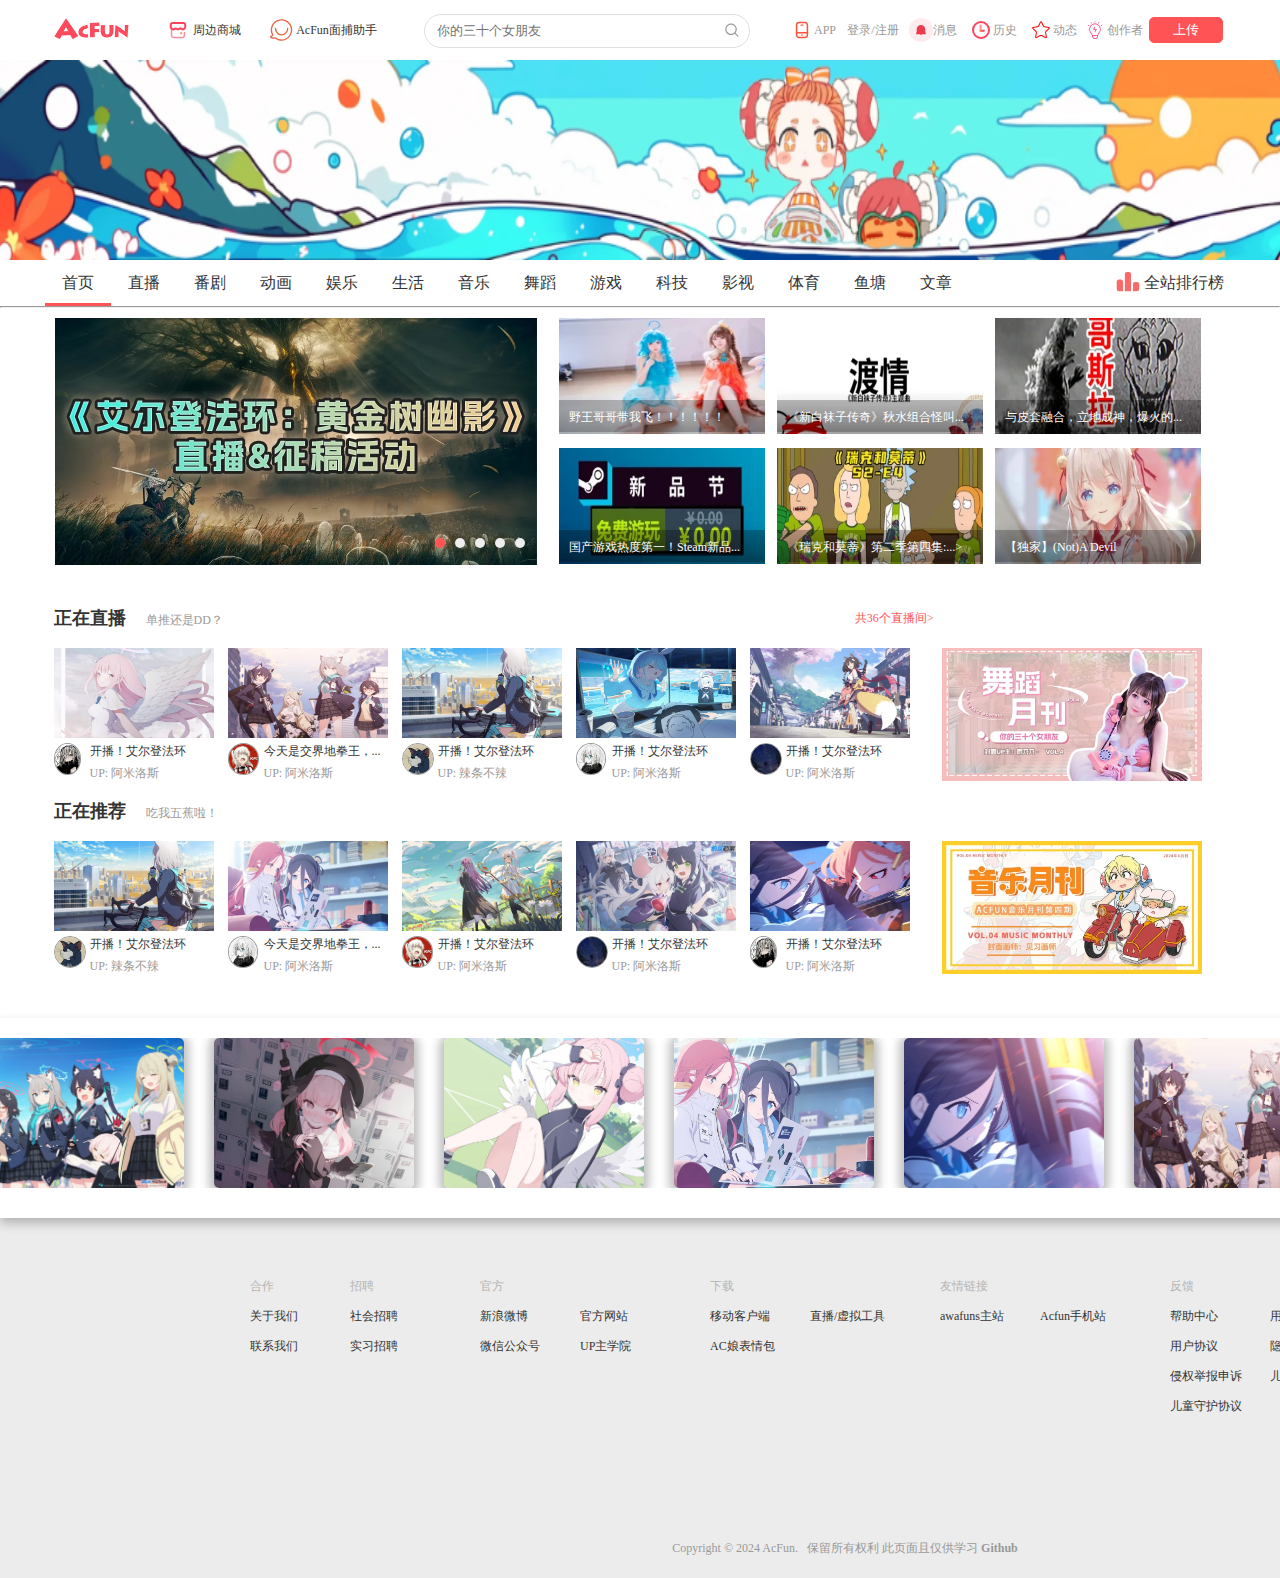
<file: index.html>
<!DOCTYPE html>
<html>

<head>
	<meta charset="utf-8" />
	<title>AcFun | 首页</title>
	<link rel="stylesheet" type="text/css" href="css/base.css" />
	<link rel="stylesheet" type="text/css" href="css/style.css" />
	<link rel="stylesheet" type="text/css" href="css/Dropdown.css">
	<link rel="stylesheet" href="css/gunlun.css">
	<link rel="stylesheet" href="css/end.css">
	<meta name="viewport"
		content="width=device-width,initial-scale=1.0,maximum-scale=1.0,minimum-scale=1.0,user-scalable=no">
	<base target="_blank" />
</head>

<body>
	<div id="homepage_header">
		<a href=""><img id="logo" src="img/acfanlogo.jpg"></a>
		<div id="header_nav">
			<div id="header_nav-left">
				<span>
					<a href="shopping.html">
						<i>
							<svg class="icon" aria-hidden="true">
								<use xlink:href="#icon-daojushangcheng"></use>
							</svg>
						</i>
						周边商城</a>
				</span>
				<span>
					<a href="https://www.acfun.cn/face-catcher"><i>
							<svg class="icon" aria-hidden="true">
								<use xlink:href="#icon-zhushou1-copy"></use>
							</svg>
						</i>
						AcFun面捕助手</a>
				</span>
			</div>
			<div id="header_nav_searchBox">
				<input type="text" placeholder="你的三十个女朋友" id="search-text" value autocomplete="off" />
				<button id="search_btn">
					<a href="https://www.acfun.cn/v/ac44698766"><i>
							<svg class="icon" aria-hidden="true" style="position: relative; top: -1.5px;">
								<use xlink:href="#icon-sousuo"></use>
							</svg>
						</i>
					</a>
				</button>
			</div>
			<div id="header_nav-right">
				<ul id="dropdown">
					<li><a href="">
							<svg class="icon" aria-hidden="true">
								<use xlink:href="#icon-shouji"></use>
							</svg>APP</a></li>
					<li><a href="login.html">登录/注册</a></li>
					<li><a href="">
							<svg class="icon" aria-hidden="true">
								<use xlink:href="#icon-xiaoxi"></use>
							</svg>消息</a>
						<dl class="displaynone">
							<dd><a href="">评论</a></dd>
							<dd><a href="">赞</a></dd>
							<dd><a href="">@我的</a></dd>
							<dd><a href="">私信</a></dd>
						</dl>
					</li>
					<li><a href="">
							<svg class="icon" aria-hidden="true">
								<use xlink:href="#icon-zhibolishi"></use>
							</svg>历史</a></li>
					<li><a href="">
							<svg class="icon" aria-hidden="true">
								<use xlink:href="#icon-kongxinwujiaoxing"></use>
							</svg>动态</a></li>
					<li><a href="">
							<svg class="icon" aria-hidden="true">
								<use xlink:href="#icon-chuangzuozhezhongxin_52"></use>
							</svg>创作者</a>
						<dl class="displaynone">
							<dd><a href="">硬件管理</a></dd>
							<dd><a href="">数据中心</a></dd>
							<dd><a href="">互动管理</a></dd>
							<dd><a href="">阿普学院</a></dd>
						</dl>
					</li>
					<button type="button">
						<a href="">上传</a>
					</button>
				</ul>
			</div>
		</div>
	</div>
	<div id="homepage_banner">


		<!-- <img id="imgOV" src="img/banner.png" title="AC在，爱一直在！"> -->


	</div>
	<div id="homepage_banner_nav">
		<div class="banner_top_nav">
			<ul class="first_content">
				<li class="first_item" style="border-bottom: 3px solid #FF5356;"><a href="">首页</a></li>
				<li class="first_item"><a href="">直播</a></li>
				<li class="first_item"><a href="">番剧</a>
					<dl class="displaynone" id="dis1">
						<dd><a href="">饭局列表</a></dd>
						<dd><a href="">TV动画</a></dd>
						<dd><a href="">剧场动画</a></dd>
						<dd><a href="">国产动画</a></dd>
					</dl>
				</li>
				<li class="first_item"><a href="">动画</a>
					<dl class="displaynone" id="dis2">
						<dd><a href="">动画综合</a></dd>
						<dd><a href="">短片·手书·配音</a></dd>
						<dd><a href="">MAD·AMV</a></dd>
						<dd><a href="">MMD·3D</a></dd>
						<dd><a href="">虚拟偶像</a></dd>
						<dd><a href="">动画资讯</a></dd>
						<dd><a href="">COSPLAY·声优</a></dd>
						<dd><a href="">特摄</a></dd>
						<dd><a href="">番剧二创</a></dd>
					</dl>
				</li>
				<li class="first_item"><a href="">娱乐</a>
					<dl class="displaynone" id="dis3">
						<dd><a href="">搞笑</a></dd>
						<dd><a href="">鬼畜</a></dd>
						<dd><a href="">明星</a></dd>
					</dl>
				</li>
				<li class="first_item"><a href="">生活</a>
					<dl class="displaynone" id="dis4">
						<dd><a href="">生活日常</a></dd>
						<dd><a href="">萌宠</a></dd>
						<dd><a href="">美食</a></dd>
						<dd><a href="">旅行</a></dd>
						<dd><a href="">手工·手绘</a></dd>
						<dd><a href="">美妆·造型</a></dd>
					</dl>
				</li>
				<li class="first_item"><a href="">音乐</a>
					<dl class="displaynone" id="dis5">
						<dd><a href="">动画综合</a></dd>
						<dd><a href="">短片·手书·配音</a></dd>
						<dd><a href="">MAD·AMV</a></dd>
						<dd><a href="">MMD·3D</a></dd>
						<dd><a href="">虚拟偶像</a></dd>
						<dd><a href="">动画资讯</a></dd>
						<dd><a href="">COSPLAY·声优</a></dd>
						<dd><a href="">特摄</a></dd>
						<dd><a href="">番剧二创</a></dd>
					</dl>
				</li>
				<li class="first_item"><a href="">舞蹈</a>
					<dl class="displaynone" id="dis6">
						<dd><a href="">动画综合</a></dd>
						<dd><a href="">短片·手书·配音</a></dd>
						<dd><a href="">MAD·AMV</a></dd>
						<dd><a href="">MMD·3D</a></dd>
						<dd><a href="">虚拟偶像</a></dd>
						<dd><a href="">动画资讯</a></dd>
						<dd><a href="">COSPLAY·声优</a></dd>
						<dd><a href="">特摄</a></dd>
						<dd><a href="">番剧二创</a></dd>
					</dl>
				</li>
				<li class="first_item"><a href="">游戏</a>
					<dl class="displaynone" id="dis7">
						<dd><a href="">动画综合</a></dd>
						<dd><a href="">短片·手书·配音</a></dd>
						<dd><a href="">MAD·AMV</a></dd>
						<dd><a href="">MMD·3D</a></dd>
						<dd><a href="">虚拟偶像</a></dd>
						<dd><a href="">动画资讯</a></dd>
						<dd><a href="">COSPLAY·声优</a></dd>
						<dd><a href="">特摄</a></dd>
						<dd><a href="">番剧二创</a></dd>
					</dl>
				</li>
				<li class="first_item"><a href="">科技</a>
					<dl class="displaynone" id="dis8">
						<dd><a href="">动画综合</a></dd>
						<dd><a href="">短片·手书·配音</a></dd>
						<dd><a href="">MAD·AMV</a></dd>
						<dd><a href="">MMD·3D</a></dd>
						<dd><a href="">虚拟偶像</a></dd>
						<dd><a href="">动画资讯</a></dd>
						<dd><a href="">COSPLAY·声优</a></dd>
						<dd><a href="">特摄</a></dd>
						<dd><a href="">番剧二创</a></dd>
					</dl>
				</li>
				<li class="first_item"><a href="">影视</a>
					<dl class="displaynone" id="dis9">
						<dd><a href="">动画综合</a></dd>
						<dd><a href="">短片·手书·配音</a></dd>
						<dd><a href="">MAD·AMV</a></dd>
						<dd><a href="">MMD·3D</a></dd>
						<dd><a href="">虚拟偶像</a></dd>
						<dd><a href="">动画资讯</a></dd>
						<dd><a href="">COSPLAY·声优</a></dd>
						<dd><a href="">特摄</a></dd>
						<dd><a href="">番剧二创</a></dd>
					</dl>
				</li>
				<li class="first_item"><a href="">体育</a>
					<dl class="displaynone" id="dis10">
						<dd><a href="">动画综合</a></dd>
						<dd><a href="">短片·手书·配音</a></dd>
						<dd><a href="">MAD·AMV</a></dd>
						<dd><a href="">MMD·3D</a></dd>
						<dd><a href="">虚拟偶像</a></dd>
						<dd><a href="">动画资讯</a></dd>
						<dd><a href="">COSPLAY·声优</a></dd>
						<dd><a href="">特摄</a></dd>
						<dd><a href="">番剧二创</a></dd>
					</dl>
				</li>
				<li class="first_item"><a href="">鱼塘</a>
					<dl class="displaynone" id="dis11">
						<dd><a href="">饭局列表</a></dd>
						<dd><a href="">TV动画</a></dd>
						<dd><a href="">剧场动画</a></dd>
						<dd><a href="">国产动画</a></dd>
					</dl>
				</li>
				<li class="first_item"><a href="">文章</a>
					<dl class="displaynone" id="dis12">
						<dd><a href="">饭局列表</a></dd>
						<dd><a href="">TV动画</a></dd>
						<dd><a href="">剧场动画</a></dd>
						<dd><a href="">国产动画</a></dd>
					</dl>
				</li>
				<li class="first_content-right"><a href="">
						<i>
							<svg class="icon" style="width: 1.5em; height:1.5em;position: relative;top:4px;"
								aria-hidden="true">
								<use xlink:href="#icon-paihang"></use>
							</svg>
						</i>
						全站排行榜
					</a>
				</li>
			</ul>
		</div>
	</div>
	<hr>
	<div id="center-content">
		<div id="homepage_content">
			<div class="slider_left">
				<div id="carousel">
					<a href="" id="links">
						<img src="" id="image">
					</a>
					<div id="number">
						<ul>
							<li>1</li>
							<li>2</li>
							<li>3</li>
							<li>4</li>
							<li>5</li>
						</ul>
					</div>
				</div>
			</div>
			<div class="slider_right">
				<div class="video_m">
					<a href="https://www.acfun.cn/v/ac44860637"><img src="img/video_V/va1.webp" alt=""></a>
					<div><a href="">野王哥哥带我飞！！！！！！</a></div>
				</div>
				<div class="video_m">
					<a href="https://www.acfun.cn/v/ac44843383"><img src="img/video_V/va2.webp" alt=""></a>
					<div><a href="">《新白袜子传奇》秋水组合怪叫...</a></div>
				</div>
				<div class="video_m">
					<a href="https://www.acfun.cn/v/ac44834147"><img src="img/video_V/va3.webp" alt=""></a>
					<div><a href="">与皮套融合，立地成神，爆火的...</a></div>
				</div>
				<div class="video_m">
					<a href="https://www.acfun.cn/v/ac44827918"><img src="img/video_V/va4.webp" alt=""></a>
					<div><a href="">国产游戏热度第一！Steam新品...</a></div>
				</div>
				<div class="video_m">
					<a href="https://www.acfun.cn/v/ac44880164"><img src="img/video_V/va5.webp" alt=""></a>
					<div><a href="">《瑞克和莫蒂》第二季第四集:...></a></div>
				</div>
				<div class="video_m">
					<a href="https://www.acfun.cn/v/ac44848230"><img src="img/video_V/va6.webp" alt=""></a>
					<div><a href="">【独家】(Not)A Devil</a></div>
				</div>
			</div>
		</div>
		<div id="homepage_content_live">
			<div id="live-content">
				<div id="live-top">
					<a href="" class="shiliangtu"><i></i></a><a href="" class="zhibo">正在直播</a><span
						class="cen">单推还是DD？</span><span class="right"><a href="">共36个直播间&gt;</a></span>
				</div>
				<div id="live-center">
					<div id="awa">
						<div id="end-top"><a href=""><img src="img/JPGPNG/AwA_5.webp" alt=""></a></div>
						<div id="end-h">
							<div id="end-left">
								<a href=""><img src="img/Toux/awa3.webp" alt=""></a>
							</div>
							<div id="end-right">
								<div id="end-text">
									<a href="">
										<p>开播！艾尔登法环</p>
									</a>
								</div>
								<div id="end-home">
									<a href="">
										<p>UP: 阿米洛斯</p>
									</a>
								</div>
							</div>
						</div>
					</div>

					<div id="awa">
						<div id="end-top"><a href=""><img src="img/JPGPNG/AwA_23.webp" alt=""></a></div>
						<div id="end-h">
							<div id="end-left">
								<a href=""><img src="img/Toux/awa1.webp" alt=""></a>
							</div>
							<div id="end-right">
								<div id="end-text">
									<a href="">
										<p>今天是交界地拳王，...</p>
									</a>
								</div>
								<div id="end-home">
									<a href="">
										<p>UP: 阿米洛斯</p>
									</a>
								</div>
							</div>
						</div>
					</div>

					<div id="awa">
						<div id="end-top"><a href=""><img src="img/JPGPNG/AwA_47.webp" alt=""></a></div>
						<div id="end-h">
							<div id="end-left">
								<a href=""><img src="img/Toux/awa4.webp" alt=""></a>
							</div>
							<div id="end-right">
								<div id="end-text">
									<a href="">
										<p>开播！艾尔登法环</p>
									</a>
								</div>
								<div id="end-home">
									<a href="">
										<p>UP: 辣条不辣</p>
									</a>
								</div>
							</div>
						</div>
					</div>

					<div id="awa">
						<div id="end-top"><a href=""><img src="img/JPGPNG/AwA_10.webp" alt=""></a></div>
						<div id="end-h">
							<div id="end-left">
								<a href=""><img src="img/Toux/awa2.webp" alt=""></a>
							</div>
							<div id="end-right">
								<div id="end-text">
									<a href="">
										<p>开播！艾尔登法环</p>
									</a>
								</div>
								<div id="end-home">
									<a href="">
										<p>UP: 阿米洛斯</p>
									</a>
								</div>
							</div>
						</div>
					</div>

					<div id="awa">
						<div id="end-top"><a href=""><img src="img/JPGPNG/AwA_14.webp" alt=""></a></div>
						<div id="end-h">
							<div id="end-left">
								<a href=""><img src="img/Toux/awa5.webp" alt=""></a>
							</div>
							<div id="end-right">
								<div id="end-text">
									<a href="">
										<p>开播！艾尔登法环</p>
									</a>
								</div>
								<div id="end-home">
									<a href="">
										<p>UP: 阿米洛斯</p>
									</a>
								</div>
							</div>
						</div>
					</div>

				</div>
				<div id="live-right">
					<div><a href=""><img src="img/lunbo4.webp" alt=""></a></div>
				</div>
			</div>


		</div>

		<div id="homepage_content_live">
			<div id="live-content">
				<div id="live-top">
					<a href="" class="shiliangtu"><i></i></a><a href="" class="zhibo">正在推荐</a><span
						class="cen">吃我五蕉啦！</span><span class="right"><a href=""></a></span>
				</div>
				<div id="live-center">
					<div id="awa">
						<div id="end-top"><a href=""><img src="img/JPGPNG/AwA_47.webp" alt=""></a></div>
						<div id="end-h">
							<div id="end-left">
								<a href=""><img src="img/Toux/awa4.webp" alt=""></a>
							</div>
							<div id="end-right">
								<div id="end-text">
									<a href="">
										<p>开播！艾尔登法环</p>
									</a>
								</div>
								<div id="end-home">
									<a href="">
										<p>UP: 辣条不辣</p>
									</a>
								</div>
							</div>
						</div>
					</div>

					<div id="awa">
						<div id="end-top"><a href=""><img src="img/JPGPNG/AwA_39.webp" alt=""></a></div>
						<div id="end-h">
							<div id="end-left">
								<a href=""><img src="img/Toux/awa2.webp" alt=""></a>
							</div>
							<div id="end-right">
								<div id="end-text">
									<a href="">
										<p>今天是交界地拳王，...</p>
									</a>
								</div>
								<div id="end-home">
									<a href="">
										<p>UP: 阿米洛斯</p>
									</a>
								</div>
							</div>
						</div>
					</div>

					<div id="awa">
						<div id="end-top"><a href=""><img src="img/JPGPNG/AwA_34.webp" alt=""></a></div>
						<div id="end-h">
							<div id="end-left">
								<a href=""><img src="img/Toux/awa1.webp" alt=""></a>
							</div>
							<div id="end-right">
								<div id="end-text">
									<a href="">
										<p>开播！艾尔登法环</p>
									</a>
								</div>
								<div id="end-home">
									<a href="">
										<p>UP: 阿米洛斯</p>
									</a>
								</div>
							</div>
						</div>
					</div>

					<div id="awa">
						<div id="end-top"><a href=""><img src="img/JPGPNG/AwA_12.webp" alt=""></a></div>
						<div id="end-h">
							<div id="end-left">
								<a href=""><img src="img/Toux/awa5.webp" alt=""></a>
							</div>
							<div id="end-right">
								<div id="end-text">
									<a href="">
										<p>开播！艾尔登法环</p>
									</a>
								</div>
								<div id="end-home">
									<a href="">
										<p>UP: 阿米洛斯</p>
									</a>
								</div>
							</div>
						</div>
					</div>

					<div id="awa">
						<div id="end-top"><a href=""><img src="img/JPGPNG/AwA_25.webp" alt=""></a></div>
						<div id="end-h">
							<div id="end-left">
								<a href=""><img src="img/Toux/awa3.webp" alt=""></a>
							</div>
							<div id="end-right">
								<div id="end-text">
									<a href="">
										<p>开播！艾尔登法环</p>
									</a>
								</div>
								<div id="end-home">
									<a href="">
										<p>UP: 阿米洛斯</p>
									</a>
								</div>
							</div>
						</div>
					</div>

				</div>
				<div id="live-right">
					<div><a href=""><img src="img/lunbo5.webp" alt=""></a></div>
				</div>
			</div>

		</div>

	</div>

	<div class="container">
		<ul id="ul1">
			<li id="li1"><img src="img/JPGPNG/AwA_30.webp" alt=""></li>
			<li id="li1"><img src="img/JPGPNG/AwA_37.webp" alt=""></li>
			<li id="li1"><img src="img/JPGPNG/AwA_38.webp" alt=""></li>
			<li id="li1"><img src="img/JPGPNG/AwA_39.webp" alt=""></li>
			<li id="li1"><img src="img/JPGPNG/AwA_32.webp" alt=""></li>
			<li id="li1"><img src="img/JPGPNG/AwA_23.webp" alt=""></li>
			<li id="li1"><img src="img/JPGPNG/AwA_12.webp" alt=""></li>
			<li id="li1"><img src="img/JPGPNG/AwA_45.webp" alt=""></li>
		</ul>
		<div class="btnsss">
			<div id="awal" class="btnawa">&lt;</div>
			<div id="awar" class="btnawa">&gt;</div>
		</div>
	</div>

	<div id="homepage_content_recommend">
		<div id="recommend-content">
			<div id="recommend-top">
				<div id="awa01">
					<div>
						<p>合作</p>
						<div><a href="">关于我们</a></div>
						<div><a href="">联系我们</a></div>
					</div>
					<div>
						<p>招聘</p>
						<div><a href="">社会招聘</a></div>
						<div><a href="">实习招聘</a></div>
					</div>
				</div>

				<div id="awa01">
					<p>官方</p>
					<div><a href="">新浪微博</a></div>
					<div><a href="">官方网站</a></div>
					<div><a href="">微信公众号</a></div>
					<div><a href="">UP主学院</a></div>
				</div>

				<div id="awa01">
					<p>下载</p>
					<div><a href="">移动客户端</a></div>
					<div><a href="">直播/虚拟工具</a></div>
					<div><a href="">AC娘表情包</a></div>
				</div>

				<div id="awa01">
					<p>友情链接</p>
					<div><a href="">awafuns主站</a></div>
					<div><a href="">Acfun手机站</a></div>
				</div>

				<div id="awa01">
					<p>反馈</p>
					<div><a href="">帮助中心</a></div>
					<div><a href="">用户反馈</a></div>
					<div><a href="">用户协议</a></div>
					<div><a href="">隐私政策</a></div>
					<div><a href="">侵权举报申诉</a></div>
					<div><a href="">儿童隐私政策</a></div>
					<div><a href="">儿童守护协议</a></div>
				</div>
			</div>

		</div>
		<div id="recommend-end">
			<div id="end-end">Copyright &copy; 2024 AcFun. &nbsp; 保留所有权利 此页面且仅供学习 <a
					href="https://github.com/Re0XIAOPA/acfun-Website-templates">Github</a></div>
		</div>
	</div>

	<script src="font/iconfont.js"></script>
	<script src="js/gunlun.js"></script>
	<script src="js/Carousel.js" type="text/javascript" charset="utf-8"></script>
</body>



</html>
</file>
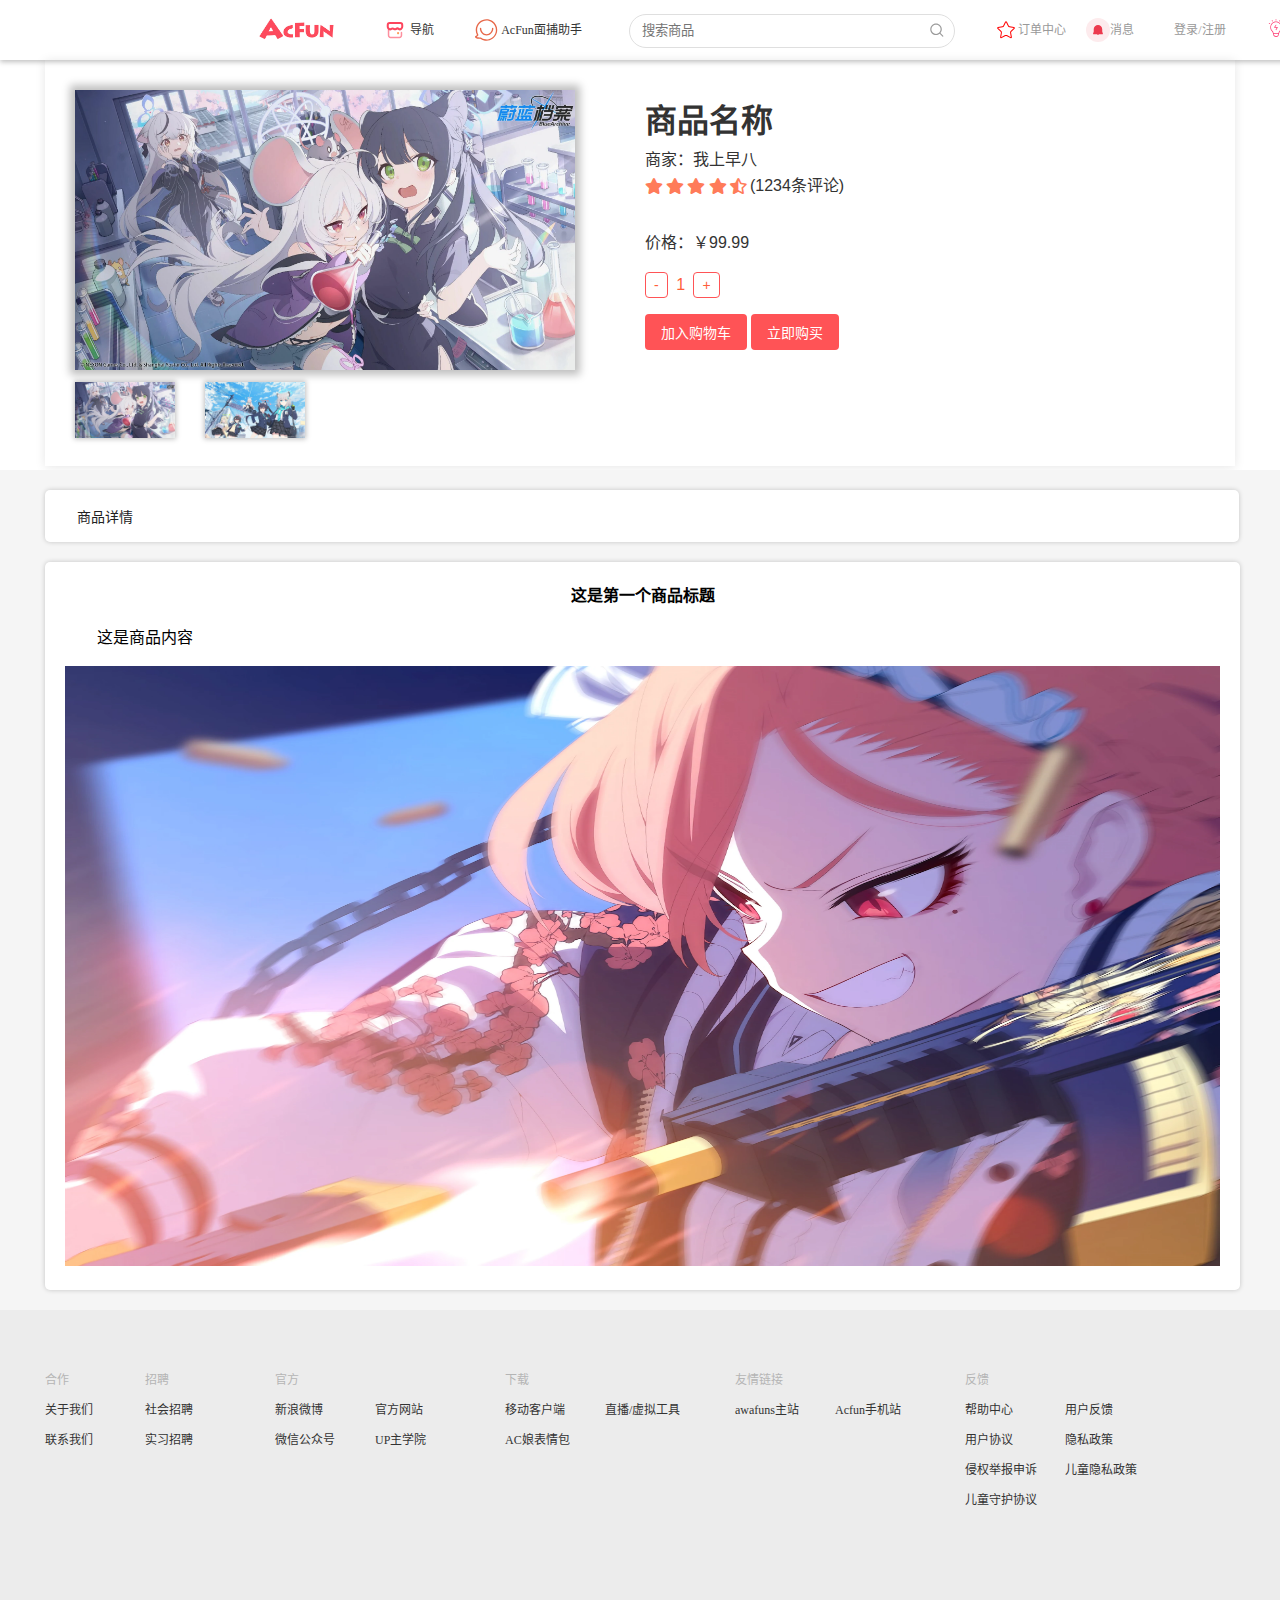
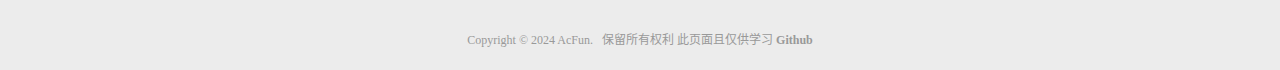
<file: detail.html>
<!DOCTYPE html>
<html lang="zh-CN">

<head>
    <meta charset="UTF-8">
    <meta name="viewport" content="width=device-width, initial-scale=1.0">
    <title>AcFun | 商品详情</title>
    <!-- 引入外部样式表和图标库等 -->
    <link rel="stylesheet" href="css/base.css">
    <link rel="stylesheet" href="css/style.css">
    <link rel="stylesheet" href="css/datail.css">
    <link rel="stylesheet" href="css/end.css">
    <link href="https://cdn.bootcdn.net/ajax/libs/font-awesome/5.15.4/css/all.min.css" rel="stylesheet">
    <base target="_blank" />
</head>

<body>
    <!DOCTYPE html>
    <html lang="en">

    <head>
        <meta charset="UTF-8">
        <meta name="viewport" content="width=device-width, initial-scale=1.0">
        <title>AC商城</title>
        <link rel="stylesheet" href="css/base.css">
        <link rel="stylesheet" href="css/style.css">
        <link rel="stylesheet" href="css/shopping.css">

    </head>

    <body>

        <div id="homepage_H" style="width: 1690px;margin: 0 auto; box-shadow: 0px 2px 5px rgba(0, 0, 0, 0.25)">

            <div id="homepage_header">
                <a href="index.html"><img id="logo" src="img/acfanlogo.jpg"></a>
                <div id="header_nav">
                    <div id="header_nav-left">
                        <span>
                            <a href="">
                                <i>
                                    <svg class="icon" aria-hidden="true">
                                        <use xlink:href="#icon-daojushangcheng"></use>
                                    </svg>
                                </i>
                                导航</a>
                        </span>
                        <span>
                            <a href="https://www.acfun.cn/face-catcher"><i>
                                    <svg class="icon" aria-hidden="true">
                                        <use xlink:href="#icon-zhushou1-copy"></use>
                                    </svg>
                                </i>
                                AcFun面捕助手</a>
                        </span>
                    </div>
                    <div id="header_nav_searchBox">
                        <input type="text" placeholder="搜索商品" id="search-text" value autocomplete="off" />
                        <button id="search_btn">
                            <a href="https://www.acfun.cn/v/ac44698766"><i>
                                    <svg class="icon" aria-hidden="true" style="position: relative; top: -1.5px;">
                                        <use xlink:href="#icon-sousuo"></use>
                                    </svg>
                                </i>
                            </a>
                        </button>
                    </div>
                    <div id="header_nav-right" style="float: right;">
                        <ul id="dropdown">

                            <li style="width: 80px;"><a href=""><svg class=" icon" aria-hidden="true">
                                        <use xlink:href="#icon-kongxinwujiaoxing"></use>
                                    </svg>订单中心</a></li>
                            <li style="width: 80px;"><a href="">
                                    <svg class="icon" aria-hidden="true">
                                        <use xlink:href="#icon-xiaoxi"></use>
                                    </svg>消息</a>
                                <dl class="displaynone">
                                    <dd><a href="">评论</a></dd>
                                    <dd><a href="">赞</a></dd>
                                    <dd><a href="">@我的</a></dd>
                                    <dd><a href="">私信</a></dd>
                                </dl>
                            </li>
                            <li style="width: 100px;"><a href="login.html">
                                    登录/注册
                                </a>
                            </li>
                            <li style="width: 100px;"><a href="">
                                    <svg class="icon" aria-hidden="true" style="position: relative; top: 4px;">
                                        <use xlink:href="#icon-chuangzuozhezhongxin_52"></use>
                                    </svg>个人中心</a>
                                <dl class="displaynone">
                                    <dd><a href="">个人主页</a></dd>
                                    <dd><a href="">我是爱坤</a></dd>
                                    <dd><a href="">你是我的</a></dd>
                                    <dd><a href="">我是你的</a></dd>
                                </dl>
                            </li>
                            <button type="button" style="margin-left: 10px;">
                                <a href="">购物车</a>
                            </button>
                        </ul>
                    </div>
                </div>
            </div>
        </div>


        <div class="product-main">
            <!-- 商品详情内容 -->
            <main class="product-detail">

                <div class="product-gallery">
                    <div class="preview_img">
                        <img src="img/JPGPNG/AwA_12.webp" alt="" class="active">
                        <div class="mask"></div>
                    </div>
                    <!-- <img src="img/JPGPNG/AwA_12.webp" alt="商品主图" class="active"> -->
                    <div class="thumbnail-list">
                        <img src="img/JPGPNG/AwA_12.webp" data-img-src="img/JPGPNG/full_AwA_12.webp" alt="缩略图1"
                            class="thumbnail">
                        <img src="img/JPGPNG/AwA_13.webp" data-img-src="img/JPGPNG/full_AwA_13.webp" alt="缩略图2"
                            class="thumbnail">
                        <!-- 更多缩略图... -->
                    </div>

                    <div class="big">
                        <img src="img/JPGPNG/AwA_12.webp" alt="" class="big_img">
                    </div>

                </div>

                <div class="product-info">
                    <h1>商品名称</h1>
                    <span class="shopjia">商家：我上早八</span>
                    <div class="rating">
                        <i class="fas fa-star"></i>
                        <i class="fas fa-star"></i>
                        <i class="fas fa-star"></i>
                        <i class="fas fa-star"></i>
                        <i class="fas fa-star-half-alt"></i>
                        <span>(1234条评论)</span>
                    </div>
                    <p class="price">
                        <span>价格：</span>￥99.99
                    </p>
                    <div class="purchase-options">
                        <div class="quantity-selector">
                            <button class="decrease">-</button>
                            <span class="quantity-display">1</span>
                            <button class="increase">+</button>
                        </div>
                        <button class="add-to-cart">加入购物车</button>
                        <button class="buy-now">立即购买</button>
                    </div>

                </div>
            </main>
        </div>


        <div id="footer-end">
            <div id="footer-end-con">

                <div class="description">
                    <span>商品详情</span>
                </div>

                <div class="description-con">
                    <h4>这是第一个商品标题</h4>
                    <br>
                    <p>这是商品内容</p>
                    <br>
                    <img src="img/JPGPNG/AwA_16.webp" alt="">
                </div>

            </div>
        </div>


        <div id="homepage_content_recommend" style="width: 100%;">
            <div id="recommend-content">
                <div id="recommend-top">
                    <div id="awa01">
                        <div>
                            <p>合作</p>
                            <div><a href="">关于我们</a></div>
                            <div><a href="">联系我们</a></div>
                        </div>
                        <div>
                            <p>招聘</p>
                            <div><a href="">社会招聘</a></div>
                            <div><a href="">实习招聘</a></div>
                        </div>
                    </div>

                    <div id="awa01">
                        <p>官方</p>
                        <div><a href="">新浪微博</a></div>
                        <div><a href="">官方网站</a></div>
                        <div><a href="">微信公众号</a></div>
                        <div><a href="">UP主学院</a></div>
                    </div>

                    <div id="awa01">
                        <p>下载</p>
                        <div><a href="">移动客户端</a></div>
                        <div><a href="">直播/虚拟工具</a></div>
                        <div><a href="">AC娘表情包</a></div>
                    </div>

                    <div id="awa01">
                        <p>友情链接</p>
                        <div><a href="">awafuns主站</a></div>
                        <div><a href="">Acfun手机站</a></div>
                    </div>

                    <div id="awa01">
                        <p>反馈</p>
                        <div><a href="">帮助中心</a></div>
                        <div><a href="">用户反馈</a></div>
                        <div><a href="">用户协议</a></div>
                        <div><a href="">隐私政策</a></div>
                        <div><a href="">侵权举报申诉</a></div>
                        <div><a href="">儿童隐私政策</a></div>
                        <div><a href="">儿童守护协议</a></div>
                    </div>
                </div>

            </div>
            <div id="recommend-end">
                <div id="end-end">Copyright &copy; 2024 AcFun. &nbsp; 保留所有权利 此页面且仅供学习 <a
                        href="https://github.com/Re0XIAOPA/acfun-Website-templates">Github</a></div>
            </div>
        </div>

        <!-- 引入JavaScript文件以处理交互 -->
        <script src=" js/detail.js"></script>
        <script src="js/jiajianye.js"></script>
        <script src="font/iconfont.js"></script>
    </body>

    </html>
</file>
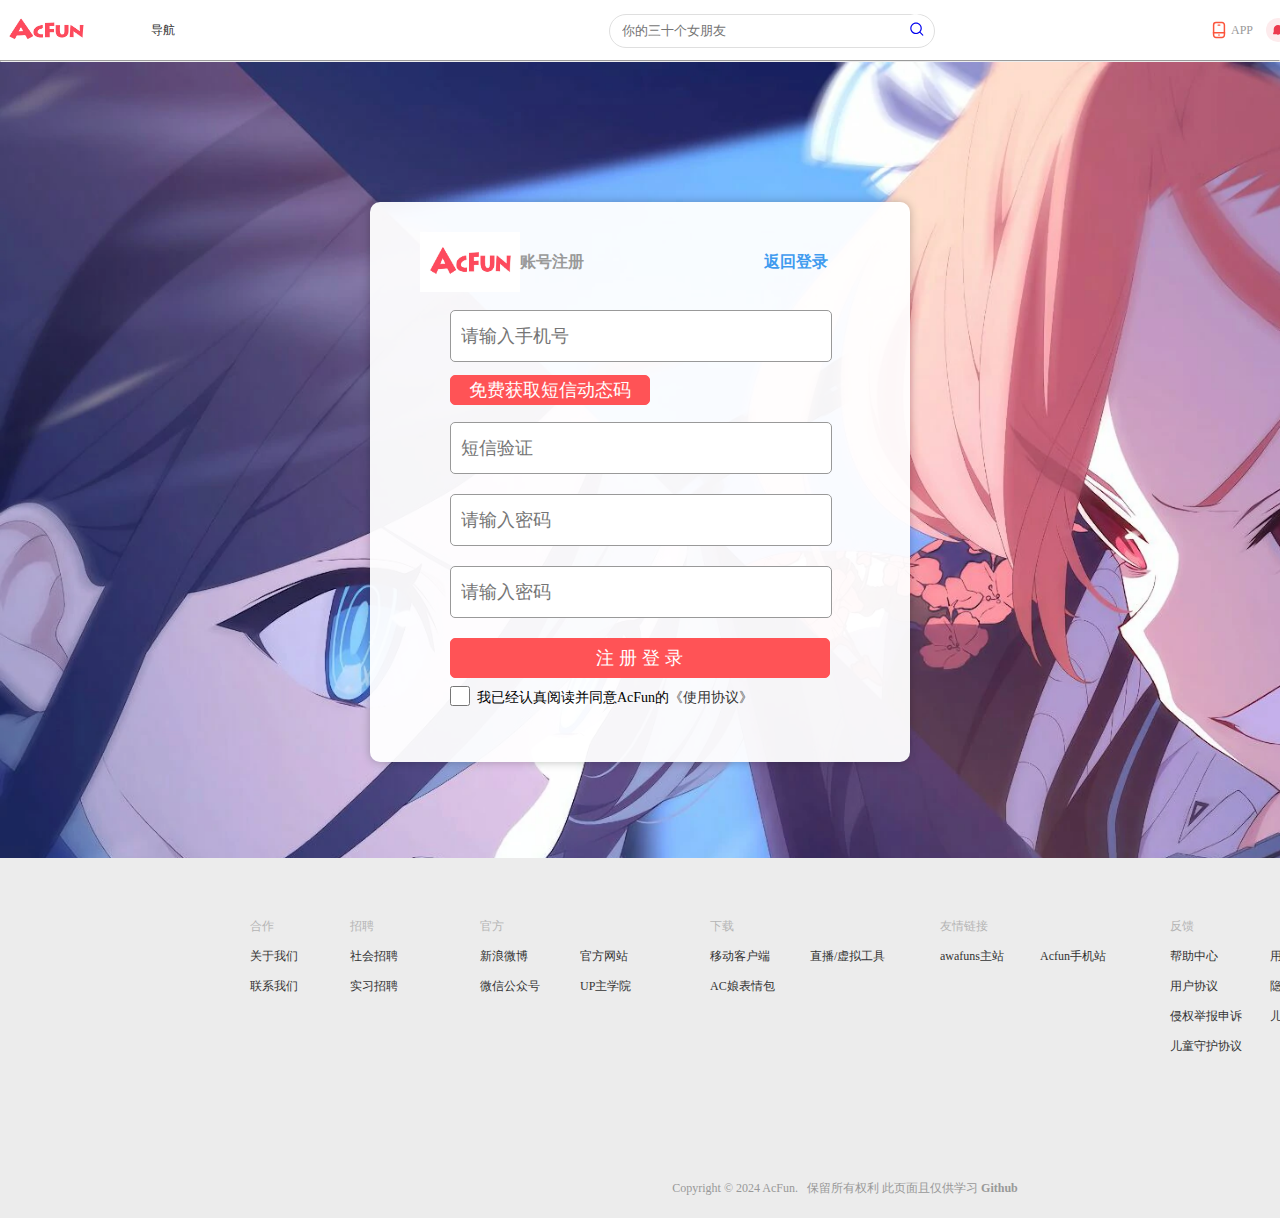
<file: enroll.html>
<!DOCTYPE html>
<html lang="en">

<head>
    <meta charset="UTF-8">
    <meta name="viewport" content="width=device-width, initial-scale=1.0">
    <title>AcFun | 注册</title>
    <link rel="stylesheet" href="css/base.css">
    <link rel="stylesheet" href="css/login.css">
    <link rel="stylesheet" href="css/end.css">
    <base target="_blank" />
</head>

<body>

    <div id="homepage_header">
        <a href="index.html"><img id="logo" src="img/acfanlogo.jpg"></a>
        <div id="header_nav">
            <div id="header_nav-left">
                <span><i></i>导航</span>
            </div>
            <div id="header_nav_searchBox">
                <input type="text" placeholder="你的三十个女朋友" id="search-text" value autocomplete="off" />
                <button id="search_btn">
                    <i><a href="https://www.acfun.cn/v/ac44698766">
                            <svg class="icon" aria-hidden="true">
                                <use xlink:href="#icon-sousuo"></use>
                            </svg>
                        </a>
                    </i>
                </button>
            </div>
            <div id="header_nav-right">
                <ul id="dropdown">
                    <li><a href="">
                            <svg class="icon" aria-hidden="true">
                                <use xlink:href="#icon-shouji"></use>
                            </svg>APP</a></li>
                    <!-- <li><a href="">登录/注册</a></li> -->
                    <li><a href="">
                            <svg class="icon" aria-hidden="true">
                                <use xlink:href="#icon-xiaoxi"></use>
                            </svg>消息</a>
                        <dl class="displaynone">
                            <dd><a href="">评论</a></dd>
                            <dd><a href="">赞</a></dd>
                            <dd><a href="">@我的</a></dd>
                            <dd><a href="">私信</a></dd>
                        </dl>
                    </li>
                    <li><a href="">
                            <svg class="icon" aria-hidden="true">
                                <use xlink:href="#icon-zhibolishi"></use>
                            </svg>历史</a></li>
                    <li><a href="">
                            <svg class="icon" aria-hidden="true">
                                <use xlink:href="#icon-kongxinwujiaoxing"></use>
                            </svg>动态</a></li>
                    <li><a href="">
                            <svg class="icon" aria-hidden="true">
                                <use xlink:href="#icon-chuangzuozhezhongxin_52"></use>
                            </svg>创作者</a>
                        <dl class="displaynone">
                            <dd><a href="">硬件管理</a></dd>
                            <dd><a href="">数据中心</a></dd>
                            <dd><a href="">互动管理</a></dd>
                            <dd><a href="">阿普学院</a></dd>
                        </dl>
                    </li>
                    <button type="button">
                        <a href="">上传</a>
                    </button>
                </ul>
            </div>
        </div>
    </div>
    <hr>
    <div class="login">
        <div class="login-box">
            <!-- 背景图片 -->
        </div>
        <div id="content" style="height: 500px;">
            <div id="content-center">
                <div id="content-top">
                    <img src="img/acfanlogo.jpg" alt="">
                    <span>账号注册</span>
                    <span style="margin-left: 180px;"><a href="login.html" style="color: #409bef;">返回登录</a></span>
                </div>
                <div id="center-top" style="margin-top: -28px;">
                    <div id="text-top">
                        <p>
                            <!-- 对错提示信息 -->
                        </p>
                    </div>
                    <div><i></i><input name="phone" type="text" placeholder="请输入手机号"></div>
                    <button id="getcode">
                        免费获取短信动态码
                    </button>
                    <span id="ovo" class="display-none">
                        <!-- 四位随机数 -->
                    </span>
                    <div><i></i><input type="text" id="code" placeholder="短信验证"></div>
                    <div><i></i><input id="password" type="text" placeholder="请输入密码"></div>
                    <div><i></i><input id="passrepeat" type="text" placeholder="请输入密码"></div>
                    <div><button id="frmContact" style="margin-top: 0px;"><a href="">注&nbsp;册&nbsp;登&nbsp;录</a></button>
                    </div>
                    <div style="margin-top: 0px; height: 30px;"><input
                            style="width: 20px;height: 20px;position: relative; top: 4px;" type="checkbox"
                            id="agreeTerms" onchange="checkAgreement()">&nbsp;&nbsp;我已经认真阅读并同意AcFun的<a href=""
                            id="shiyongxieyi">《使用协议》</a>
                    </div>
                </div>
            </div>
        </div>
        <div id="">
            <div id="">
                <div></div>
                <div></div>
                <div></div>
                <div></div>
                <div></div>
            </div>
            <div id="">
                <div></div>
                <div></div>
            </div>
        </div>
    </div>

    <div id="homepage_content_recommend" style="margin: 0 auto; margin-top: 6rem;">
        <div id="recommend-content">
            <div id="recommend-top">
                <div id="awa01">
                    <div>
                        <p>合作</p>
                        <div><a href="">关于我们</a></div>
                        <div><a href="">联系我们</a></div>
                    </div>
                    <div>
                        <p>招聘</p>
                        <div><a href="">社会招聘</a></div>
                        <div><a href="">实习招聘</a></div>
                    </div>
                </div>

                <div id="awa01">
                    <p>官方</p>
                    <div><a href="">新浪微博</a></div>
                    <div><a href="">官方网站</a></div>
                    <div><a href="">微信公众号</a></div>
                    <div><a href="">UP主学院</a></div>
                </div>

                <div id="awa01">
                    <p>下载</p>
                    <div><a href="">移动客户端</a></div>
                    <div><a href="">直播/虚拟工具</a></div>
                    <div><a href="">AC娘表情包</a></div>
                </div>

                <div id="awa01">
                    <p>友情链接</p>
                    <div><a href="">awafuns主站</a></div>
                    <div><a href="">Acfun手机站</a></div>
                </div>

                <div id="awa01">
                    <p>反馈</p>
                    <div><a href="">帮助中心</a></div>
                    <div><a href="">用户反馈</a></div>
                    <div><a href="">用户协议</a></div>
                    <div><a href="">隐私政策</a></div>
                    <div><a href="">侵权举报申诉</a></div>
                    <div><a href="">儿童隐私政策</a></div>
                    <div><a href="">儿童守护协议</a></div>
                </div>
            </div>

        </div>
        <div id="recommend-end">
            <div id="end-end">Copyright &copy; 2024 AcFun. &nbsp; 保留所有权利 此页面且仅供学习 <a
                    href="https://github.com/Re0XIAOPA/acfun-Website-templates">Github</a></div>
        </div>
    </div>

    <script src="font/iconfont.js"></script>
    <script src="js/login.js" type="text/javascript" charset="utf-8"></script>
    <script src="js/enroll.js" type="text/javascript" charset="utf-8"></script>
</body>

</html>
</file>
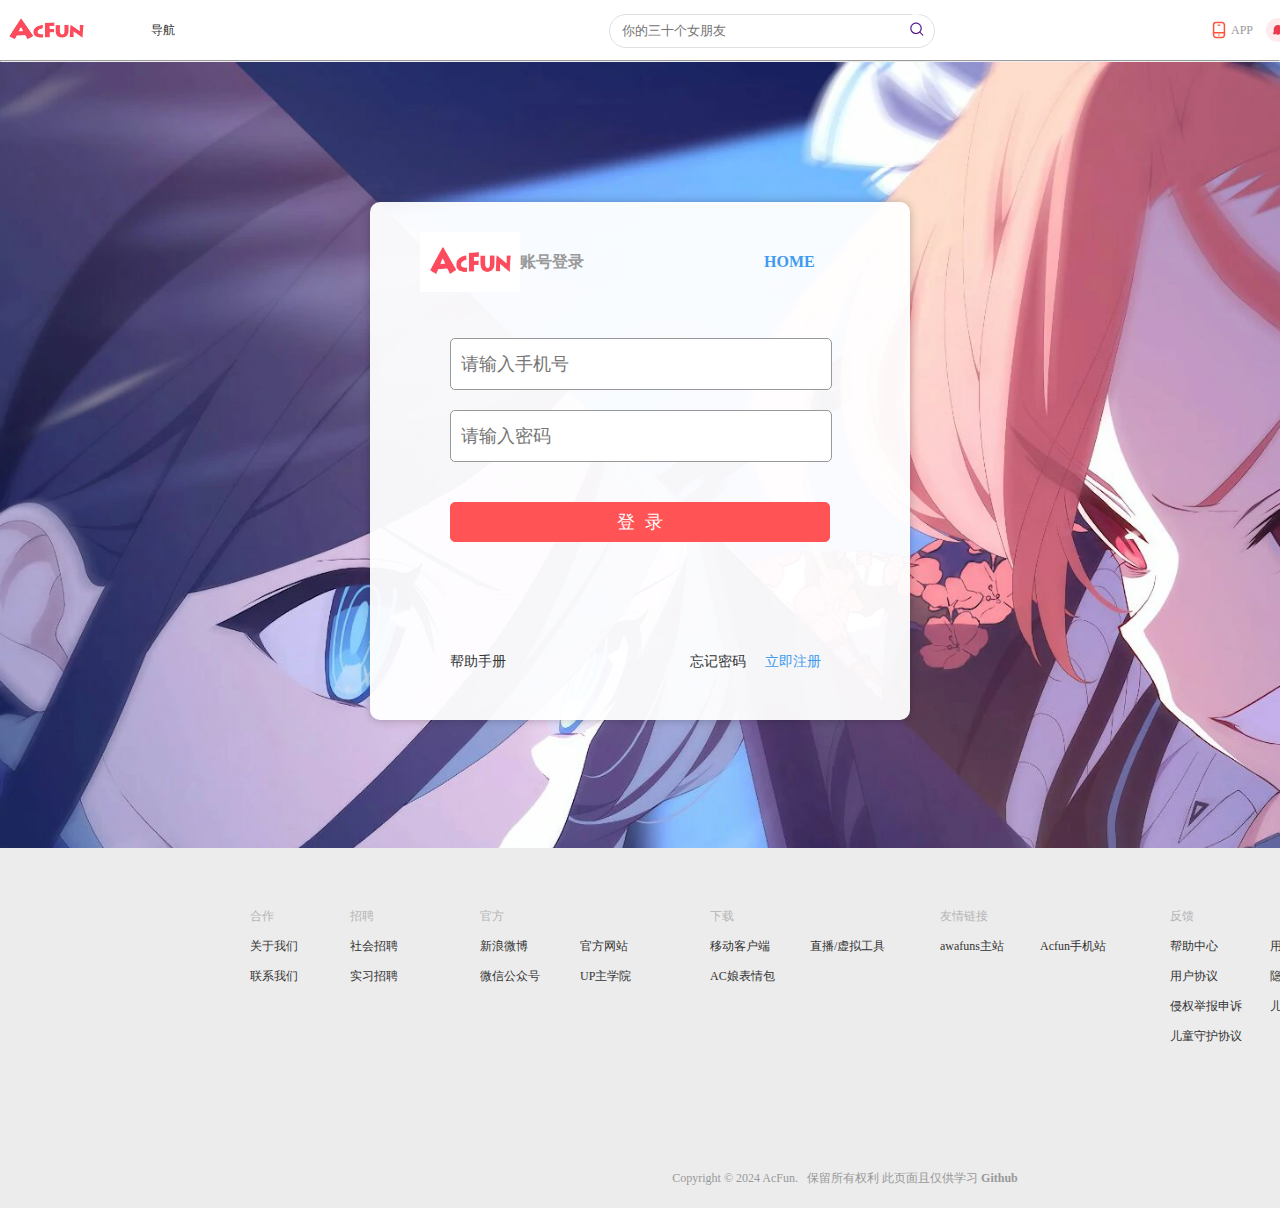
<file: login.html>
<!DOCTYPE html>
<html lang="en">

<head>
    <meta charset="UTF-8">
    <meta name="viewport" content="width=device-width, initial-scale=1.0">
    <title>AcFun | 登录</title>
    <link rel="stylesheet" href="css/base.css">
    <link rel="stylesheet" href="css/login.css">
    <link rel="stylesheet" href="css/end.css">
    <base target="_blank" />
</head>

<body>
    <div id="homepage_header">
        <a href="index.html"><img id="logo" src="img/acfanlogo.jpg"></a>
        <div id="header_nav">
            <div id="header_nav-left">
                <span><i></i>导航</span>
            </div>
            <div id="header_nav_searchBox">
                <input type="text" placeholder="你的三十个女朋友" id="search-text" value autocomplete="off" />
                <button id="search_btn">
                    <i><a href="">
                            <svg class="icon" aria-hidden="true">
                                <use xlink:href="#icon-sousuo"></use>
                            </svg>
                        </a>
                    </i>
                </button>
            </div>
            <div id="header_nav-right">
                <ul id="dropdown">
                    <li><a href="">
                            <svg class="icon" aria-hidden="true">
                                <use xlink:href="#icon-shouji"></use>
                            </svg>APP</a></li>
                    <!-- <li><a href="">登录/注册</a></li> -->
                    <li><a href="">
                            <svg class="icon" aria-hidden="true">
                                <use xlink:href="#icon-xiaoxi"></use>
                            </svg>消息</a>
                        <dl class="displaynone">
                            <dd><a href="">评论</a></dd>
                            <dd><a href="">赞</a></dd>
                            <dd><a href="">@我的</a></dd>
                            <dd><a href="">私信</a></dd>
                        </dl>
                    </li>
                    <li><a href="">
                            <svg class="icon" aria-hidden="true">
                                <use xlink:href="#icon-zhibolishi"></use>
                            </svg>历史</a></li>
                    <li><a href="">
                            <svg class="icon" aria-hidden="true">
                                <use xlink:href="#icon-kongxinwujiaoxing"></use>
                            </svg>动态</a></li>
                    <li><a href="">
                            <svg class="icon" aria-hidden="true">
                                <use xlink:href="#icon-chuangzuozhezhongxin_52"></use>
                            </svg>创作者</a>
                        <dl class="displaynone">
                            <dd><a href="">硬件管理</a></dd>
                            <dd><a href="">数据中心</a></dd>
                            <dd><a href="">互动管理</a></dd>
                            <dd><a href="">阿普学院</a></dd>
                        </dl>
                    </li>
                    <button type="button">
                        <a href="">上传</a>
                    </button>
                </ul>
            </div>
        </div>
    </div>
    <hr>
    <div class="login">
        <div class="login-box">
            <!-- 背景图片 -->
        </div>
        <div id="content">
            <div id="content-center">
                <div id="content-top">
                    <img src="img/acfanlogo.jpg" alt="">
                    <span>账号登录</span>
                    <span style="margin-left: 180px;"><a href="index.html" style="color: #409bef;">HOME</a></span>
                </div>
                <div id="center-top">
                    <div id="text-top">
                        <p></p>
                    </div>
                    <div><i></i><input name="phone" type="text" placeholder="请输入手机号"></div>
                    <div><i></i><input id="password" type="text" placeholder="请输入密码"></div>
                    <div><button id="frmContact"><a href="">登&nbsp;&nbsp;录</a></button></div>
                    <div><a href="">帮助手册</a><span><a href="enroll.html" class="zhuce">立即注册</a></span><span><a
                                href="">忘记密码</a></span>
                    </div>
                </div>
            </div>
        </div>
        <div id="">
            <div id="">
                <div></div>
                <div></div>
                <div></div>
                <div></div>
                <div></div>
            </div>
            <div id="">
                <div></div>
                <div></div>
            </div>
        </div>
    </div>

    <div id="homepage_content_recommend" style="margin: 0 auto; margin-top: 8rem;">
        <div id="recommend-content">
            <div id="recommend-top">
                <div id="awa01">
                    <div>
                        <p>合作</p>
                        <div><a href="">关于我们</a></div>
                        <div><a href="">联系我们</a></div>
                    </div>
                    <div>
                        <p>招聘</p>
                        <div><a href="">社会招聘</a></div>
                        <div><a href="">实习招聘</a></div>
                    </div>
                </div>

                <div id="awa01">
                    <p>官方</p>
                    <div><a href="">新浪微博</a></div>
                    <div><a href="">官方网站</a></div>
                    <div><a href="">微信公众号</a></div>
                    <div><a href="">UP主学院</a></div>
                </div>

                <div id="awa01">
                    <p>下载</p>
                    <div><a href="">移动客户端</a></div>
                    <div><a href="">直播/虚拟工具</a></div>
                    <div><a href="">AC娘表情包</a></div>
                </div>

                <div id="awa01">
                    <p>友情链接</p>
                    <div><a href="">awafuns主站</a></div>
                    <div><a href="">Acfun手机站</a></div>
                </div>

                <div id="awa01">
                    <p>反馈</p>
                    <div><a href="">帮助中心</a></div>
                    <div><a href="">用户反馈</a></div>
                    <div><a href="">用户协议</a></div>
                    <div><a href="">隐私政策</a></div>
                    <div><a href="">侵权举报申诉</a></div>
                    <div><a href="">儿童隐私政策</a></div>
                    <div><a href="">儿童守护协议</a></div>
                </div>
            </div>

        </div>
        <div id="recommend-end">
            <div id="end-end">Copyright &copy; 2024 AcFun. &nbsp; 保留所有权利 此页面且仅供学习 <a
                    href="https://github.com/Re0XIAOPA/acfun-Website-templates">Github</a></div>
        </div>
    </div>


    <script src="font/iconfont.js"></script>
    <script src="js/login.js" type="text/javascript" charset="utf-8"></script>
</body>


</html>
</file>
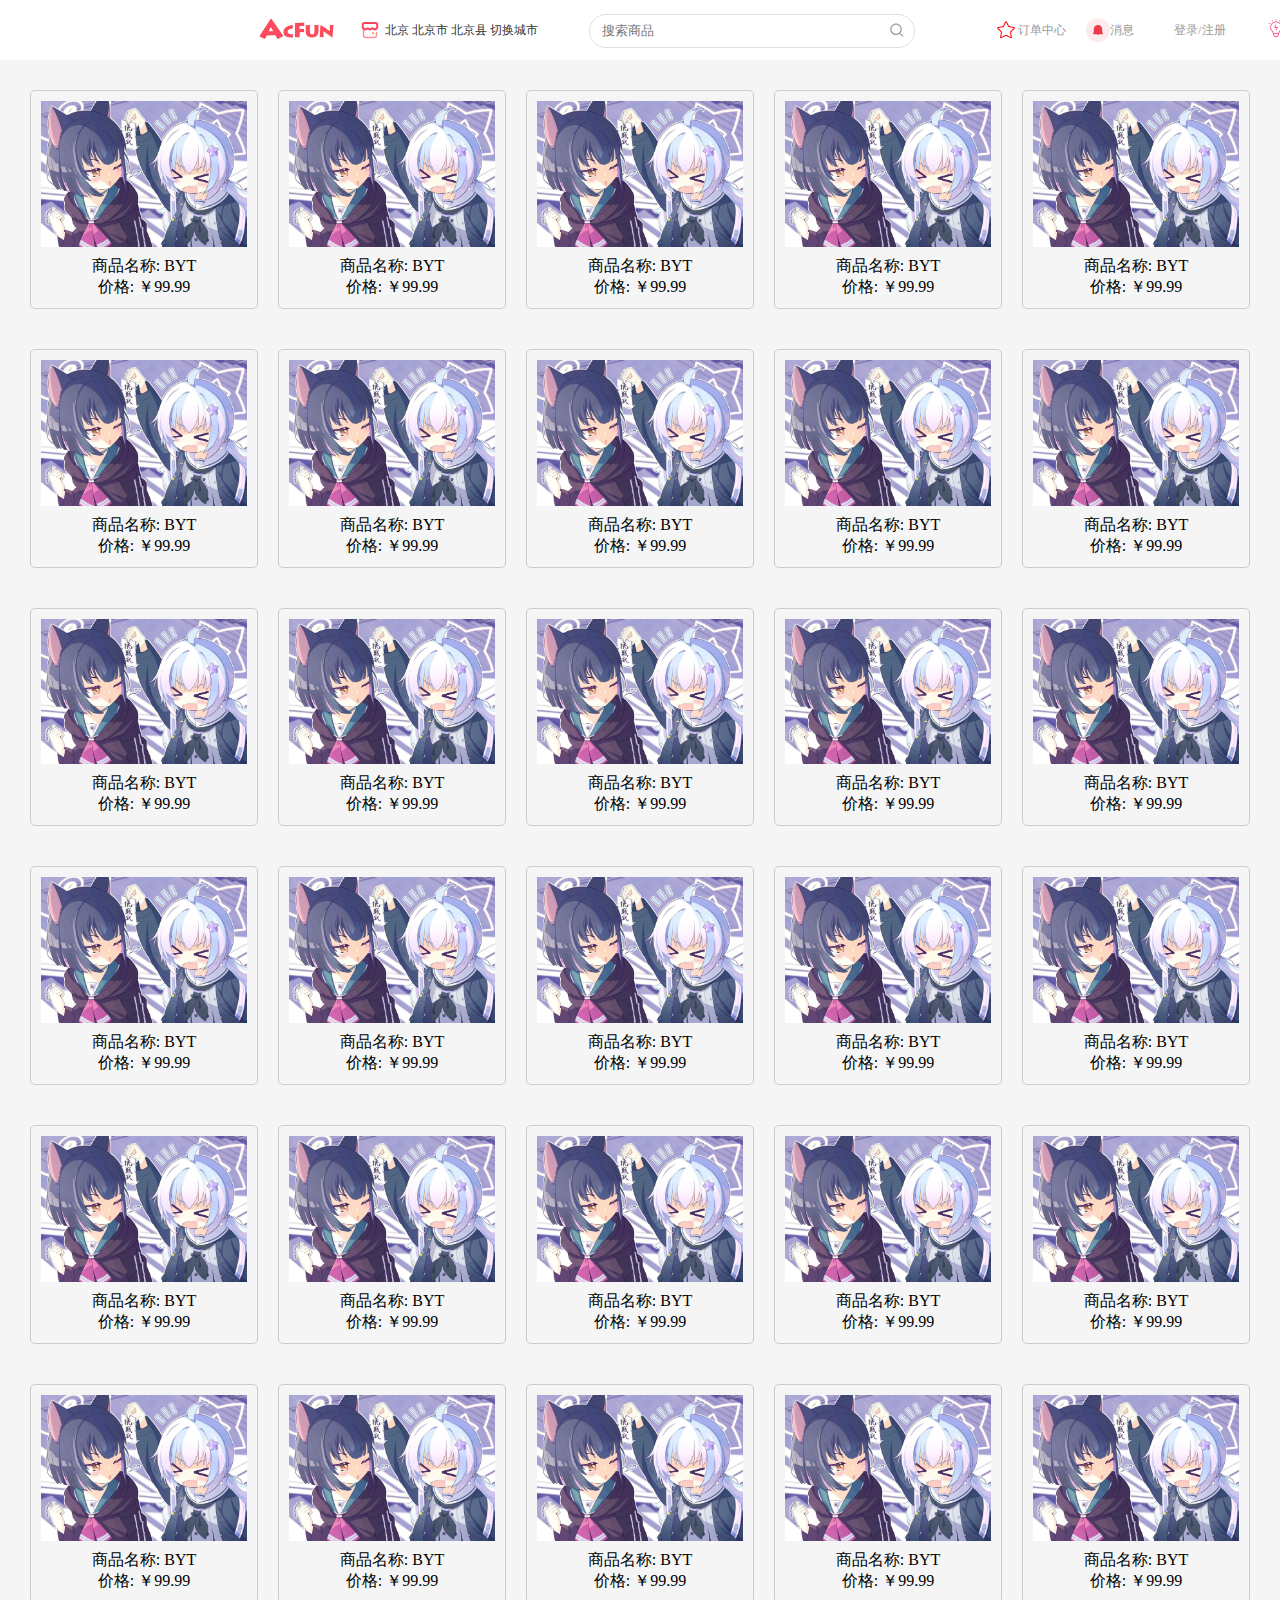
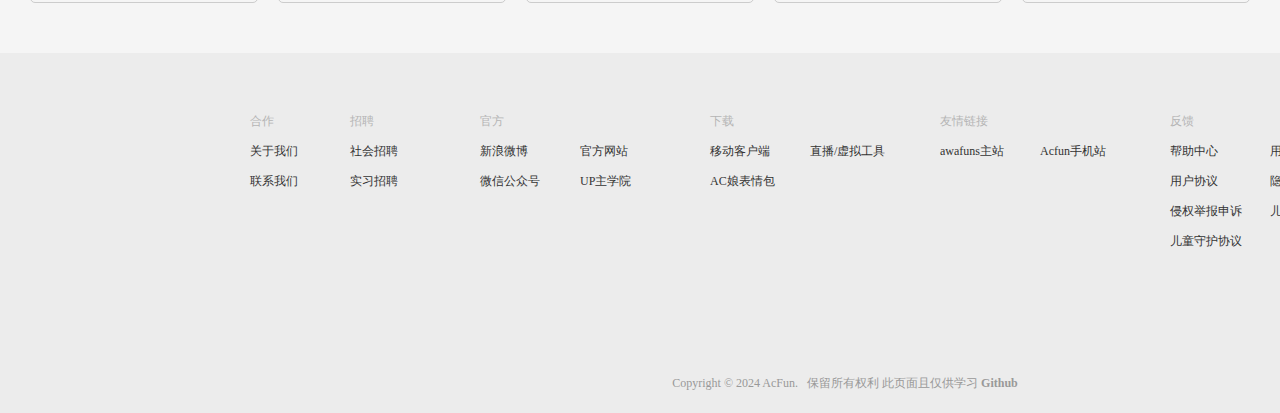
<file: shopping.html>
<!DOCTYPE html>
<html lang="en">

<head>
    <meta charset="UTF-8">
    <meta name="viewport" content="width=device-width, initial-scale=1.0">
    <title>AcFun | 商城</title>
    <link rel="stylesheet" href="css/base.css">
    <link rel="stylesheet" href="css/style.css">
    <link rel="stylesheet" href="css/shopping.css">
    <link rel="stylesheet" href="css/end.css">
    <!-- <base target="_blank" /> -->
</head>

<body>

    <div id="homepage_H" style="width: 1690px;margin: 0 auto; box-shadow: 0px 2px 5px rgba(0, 0, 0, 0.25)">

        <div id="homepage_header">
            <a href="index.html"><img id="logo" src="img/acfanlogo.jpg"></a>
            <div id="header_nav">
                <div id="header_nav-left">

                    <span style="width: 200px;">
                        <a href="">
                            <i>
                                <svg class="icon" aria-hidden="true">
                                    <use xlink:href="#icon-daojushangcheng"></use>
                                </svg>
                            </i>
                        </a>

                        <a href="" id="defaultprovincial" style="width: 60px;">北京</a>

                        <a href="" id="defaultCity" style="width: 60px;">北京市</a>

                        <a href="" id="defaultcounty" style="width: 60px;">北京县</a>

                        <a href="javascript:void(0);" style="width: 60px;" id="switchCityBtn">切换城市</a>
                    </span>

                    <!-- 弹出框内容 -->

                    <div id="cityPopup">

                        <div class="popup-header">
                            <h3>选择地区</h3>
                            <button id="closePopup">
                                <p>X</p>
                            </button>
                        </div>
                        <div class="popup-body">
                            <div><span id="awasss">选择省</span><span id="awasss">选择市</span><span id="awasss">选择区</span>
                            </div>
                            <div>
                                <select id="provinceSelect"></select>
                                <select id="citySelect" disabled></select>
                                <select id="districtSelect" disabled></select>
                            </div>
                        </div>
                        <div class="popup-footer">
                            <button id="confirmCity">确认</button>
                            <button id="Cancel">取消</button>
                        </div>

                    </div>
                </div>
                <div id="header_nav_searchBox">
                    <input type="text" placeholder="搜索商品" id="search-text" value autocomplete="off" />
                    <button id="search_btn">
                        <a href=""><i>
                                <svg class="icon" aria-hidden="true" style="position: relative; top: -1.5px;">
                                    <use xlink:href="#icon-sousuo"></use>
                                </svg>
                            </i>
                        </a>
                    </button>
                </div>
                <div id="header_nav-right" style="float: right;">
                    <ul id="dropdown">

                        <li style="width: 80px;"><a href=""><svg class=" icon" aria-hidden="true">
                                    <use xlink:href="#icon-kongxinwujiaoxing"></use>
                                </svg>订单中心</a></li>
                        <li style="width: 80px;"><a href="">
                                <svg class="icon" aria-hidden="true">
                                    <use xlink:href="#icon-xiaoxi"></use>
                                </svg>消息</a>
                            <dl class="displaynone">
                                <dd><a href="">评论</a></dd>
                                <dd><a href="">赞</a></dd>
                                <dd><a href="">@我的</a></dd>
                                <dd><a href="">私信</a></dd>
                            </dl>
                        </li>
                        <li style="width: 100px;"><a href="login.html">
                                登录/注册
                            </a>
                        </li>
                        <li style="width: 100px;"><a href="">
                                <svg class="icon" aria-hidden="true" style="position: relative; top: 4px;">
                                    <use xlink:href="#icon-chuangzuozhezhongxin_52"></use>
                                </svg>个人中心</a>
                            <dl class="displaynone">
                                <dd><a href="">个人主页</a></dd>
                                <dd><a href="">我是爱坤</a></dd>
                                <dd><a href="">你是我的</a></dd>
                                <dd><a href="">我是你的</a></dd>
                            </dl>
                        </li>
                        <button type="button" style="margin-left: 10px;">
                            <a href="">购物车</a>
                        </button>
                    </ul>
                </div>
            </div>
        </div>
    </div>


    <!-- 商城主体区域 -->
    <div id="shopping-container">

        <!-- 商品卡片 -->
        <div class="product-row">
            <div class="product-card">
                <a href="detail.html"><img src="img/JPGPNG/AwA_6.webp" alt="商品图片"></a>
                <p>商品名称: BYT</p>
                <p>价格: ￥99.99</p>
            </div>

            <div class="product-card">
                <a href="detail.html"><img src="img/JPGPNG/AwA_6.webp" alt="商品图片"></a>
                <p>商品名称: BYT</p>
                <p>价格: ￥99.99</p>
            </div>

            <div class="product-card">
                <a href="detail.html"><img src="img/JPGPNG/AwA_6.webp" alt="商品图片"></a>
                <p>商品名称: BYT</p>
                <p>价格: ￥99.99</p>
            </div>

            <div class="product-card">
                <a href="detail.html"><img src="img/JPGPNG/AwA_6.webp" alt="商品图片"></a>
                <p>商品名称: BYT</p>
                <p>价格: ￥99.99</p>
            </div>

            <div class="product-card">
                <a href="detail.html"><img src="img/JPGPNG/AwA_6.webp" alt="商品图片"></a>
                <p>商品名称: BYT</p>
                <p>价格: ￥99.99</p>
            </div>

            <!-- 其他商品卡片... -->
        </div>

        <div class="product-row">
            <div class="product-card">
                <a href="detail.html"><img src="img/JPGPNG/AwA_6.webp" alt="商品图片"></a>
                <p>商品名称: BYT</p>
                <p>价格: ￥99.99</p>
            </div>

            <div class="product-card">
                <a href="detail.html"><img src="img/JPGPNG/AwA_6.webp" alt="商品图片"></a>
                <p>商品名称: BYT</p>
                <p>价格: ￥99.99</p>
            </div>

            <div class="product-card">
                <a href="detail.html"><img src="img/JPGPNG/AwA_6.webp" alt="商品图片"></a>
                <p>商品名称: BYT</p>
                <p>价格: ￥99.99</p>
            </div>

            <div class="product-card">
                <a href="detail.html"><img src="img/JPGPNG/AwA_6.webp" alt="商品图片"></a>
                <p>商品名称: BYT</p>
                <p>价格: ￥99.99</p>
            </div>

            <div class="product-card">
                <a href="detail.html"><img src="img/JPGPNG/AwA_6.webp" alt="商品图片"></a>
                <p>商品名称: BYT</p>
                <p>价格: ￥99.99</p>
            </div>

            <!-- 其他商品卡片... -->
        </div>

        <div class="product-row">
            <div class="product-card">
                <a href="detail.html"><img src="img/JPGPNG/AwA_6.webp" alt="商品图片"></a>
                <p>商品名称: BYT</p>
                <p>价格: ￥99.99</p>
            </div>

            <div class="product-card">
                <a href="detail.html"><img src="img/JPGPNG/AwA_6.webp" alt="商品图片"></a>
                <p>商品名称: BYT</p>
                <p>价格: ￥99.99</p>
            </div>

            <div class="product-card">
                <a href="detail.html"><img src="img/JPGPNG/AwA_6.webp" alt="商品图片"></a>
                <p>商品名称: BYT</p>
                <p>价格: ￥99.99</p>
            </div>

            <div class="product-card">
                <a href="detail.html"><img src="img/JPGPNG/AwA_6.webp" alt="商品图片"></a>
                <p>商品名称: BYT</p>
                <p>价格: ￥99.99</p>
            </div>

            <div class="product-card">
                <a href="detail.html"><img src="img/JPGPNG/AwA_6.webp" alt="商品图片"></a>
                <p>商品名称: BYT</p>
                <p>价格: ￥99.99</p>
            </div>

            <!-- 其他商品卡片... -->
        </div>

        <div class="product-row">
            <div class="product-card">
                <a href="detail.html"><img src="img/JPGPNG/AwA_6.webp" alt="商品图片"></a>
                <p>商品名称: BYT</p>
                <p>价格: ￥99.99</p>
            </div>

            <div class="product-card">
                <a href="detail.html"><img src="img/JPGPNG/AwA_6.webp" alt="商品图片"></a>
                <p>商品名称: BYT</p>
                <p>价格: ￥99.99</p>
            </div>

            <div class="product-card">
                <a href="detail.html"><img src="img/JPGPNG/AwA_6.webp" alt="商品图片"></a>
                <p>商品名称: BYT</p>
                <p>价格: ￥99.99</p>
            </div>

            <div class="product-card">
                <a href="detail.html"><img src="img/JPGPNG/AwA_6.webp" alt="商品图片"></a>
                <p>商品名称: BYT</p>
                <p>价格: ￥99.99</p>
            </div>

            <div class="product-card">
                <a href="detail.html"><img src="img/JPGPNG/AwA_6.webp" alt="商品图片"></a>
                <p>商品名称: BYT</p>
                <p>价格: ￥99.99</p>
            </div>

            <!-- 其他商品卡片... -->
        </div>

        <div class="product-row">
            <div class="product-card">
                <a href="detail.html"><img src="img/JPGPNG/AwA_6.webp" alt="商品图片"></a>
                <p>商品名称: BYT</p>
                <p>价格: ￥99.99</p>
            </div>

            <div class="product-card">
                <a href="detail.html"><img src="img/JPGPNG/AwA_6.webp" alt="商品图片"></a>
                <p>商品名称: BYT</p>
                <p>价格: ￥99.99</p>
            </div>

            <div class="product-card">
                <a href="detail.html"><img src="img/JPGPNG/AwA_6.webp" alt="商品图片"></a>
                <p>商品名称: BYT</p>
                <p>价格: ￥99.99</p>
            </div>

            <div class="product-card">
                <a href="detail.html"><img src="img/JPGPNG/AwA_6.webp" alt="商品图片"></a>
                <p>商品名称: BYT</p>
                <p>价格: ￥99.99</p>
            </div>

            <div class="product-card">
                <a href="detail.html"><img src="img/JPGPNG/AwA_6.webp" alt="商品图片"></a>
                <p>商品名称: BYT</p>
                <p>价格: ￥99.99</p>
            </div>

            <!-- 其他商品卡片... -->
        </div>

        <div class="product-row">
            <div class="product-card">
                <a href="detail.html"><img src="img/JPGPNG/AwA_6.webp" alt="商品图片"></a>
                <p>商品名称: BYT</p>
                <p>价格: ￥99.99</p>
            </div>

            <div class="product-card">
                <a href="detail.html"><img src="img/JPGPNG/AwA_6.webp" alt="商品图片"></a>
                <p>商品名称: BYT</p>
                <p>价格: ￥99.99</p>
            </div>

            <div class="product-card">
                <a href="detail.html"><img src="img/JPGPNG/AwA_6.webp" alt="商品图片"></a>
                <p>商品名称: BYT</p>
                <p>价格: ￥99.99</p>
            </div>

            <div class="product-card">
                <a href="detail.html"><img src="img/JPGPNG/AwA_6.webp" alt="商品图片"></a>
                <p>商品名称: BYT</p>
                <p>价格: ￥99.99</p>
            </div>

            <div class="product-card">
                <a href="detail.html"><img src="img/JPGPNG/AwA_6.webp" alt="商品图片"></a>
                <p>商品名称: BYT</p>
                <p>价格: ￥99.99</p>
            </div>

            <!-- 其他商品卡片... -->
        </div>

    </div>

    <div id="homepage_content_recommend">
        <div id="recommend-content">
            <div id="recommend-top">
                <div id="awa01">
                    <div>
                        <p>合作</p>
                        <div><a href="">关于我们</a></div>
                        <div><a href="">联系我们</a></div>
                    </div>
                    <div>
                        <p>招聘</p>
                        <div><a href="">社会招聘</a></div>
                        <div><a href="">实习招聘</a></div>
                    </div>
                </div>

                <div id="awa01">
                    <p>官方</p>
                    <div><a href="">新浪微博</a></div>
                    <div><a href="">官方网站</a></div>
                    <div><a href="">微信公众号</a></div>
                    <div><a href="">UP主学院</a></div>
                </div>

                <div id="awa01">
                    <p>下载</p>
                    <div><a href="">移动客户端</a></div>
                    <div><a href="">直播/虚拟工具</a></div>
                    <div><a href="">AC娘表情包</a></div>
                </div>

                <div id="awa01">
                    <p>友情链接</p>
                    <div><a href="">awafuns主站</a></div>
                    <div><a href="">Acfun手机站</a></div>
                </div>

                <div id="awa01">
                    <p>反馈</p>
                    <div><a href="">帮助中心</a></div>
                    <div><a href="">用户反馈</a></div>
                    <div><a href="">用户协议</a></div>
                    <div><a href="">隐私政策</a></div>
                    <div><a href="">侵权举报申诉</a></div>
                    <div><a href="">儿童隐私政策</a></div>
                    <div><a href="">儿童守护协议</a></div>
                </div>
            </div>

        </div>
        <div id="recommend-end">
            <div id="end-end">Copyright &copy; 2024 AcFun. &nbsp; 保留所有权利 此页面且仅供学习 <a
                    href="https://github.com/Re0XIAOPA/acfun-Website-templates">Github</a></div>
        </div>
    </div>

    <script src="js/shopping.js"></script>
    <script src="font/iconfont.js"></script>

</body>

</html>
</file>
<file: css/base.css>
* {
	margin: 0;
	padding: 0;
	/* text-decoration: none;
	list-style: none; */
}

ul {
	list-style: none;
}

a {
	text-decoration: none;
}

.icon {
	width: 2em;
	height: 2em;
	position: relative;
	top: 6px;
	line-height: 60px;
	vertical-align: -0.15em;
	fill: currentColor;
	overflow: hidden;
}
</file>
<file: css/style.css>
#homepage_header,
#homepage_banner,
#homepage_banner_nav,
#homepage_content,
#homepage_content_live,
#homepage_content_recommend {
	width: 1190px;
	margin: 0 auto
}

#homepage_header #logo {
	width: 92px;
	height: 46px;
	margin: 7px 6px 0 0;
	float: left
}

#header_nav {
	width: 1190px;
	height: 60px
}

#header_nav-left {
	text-align: center;
	line-height: 60px
}

#header_nav-left span {
	width: 120px;
	height: 60px;
	color: #333333;
	font-size: 12px;
	float: left
}

#header_nav-left span:hover {
	color: #FF5356
}

#header_nav-left span a {
	color: #333333
}

#header_nav-left span a:hover {
	color: #FF5356
}

#header_nav_searchBox {
	width: 400px;
	height: 60px;
	text-align: center;
	line-height: 60px;
	float: left
}

#header_nav_searchBox #search-text {
	width: 300px;
	height: 32px;
	padding: 0 12px;
	border: 1px solid #dfdfdf;
	border-radius: 50px
}

#header_nav_searchBox #search_btn {
	width: 25px;
	height: 25px;

	border: 1px solid #fff;
	border-radius: 50px;
	background-color: #fff;
	position: relative;
	margin-left: -36px;
	top: 8px
}

#header_nav_searchBox #search_btn a {
	color: #999999;
}

#header_nav-right {
	width: 450px;
	height: 60px;
	float: left
}

#header_nav-right button {
	width: 74px;
	height: 26px;
	margin-left: 6px;
	border-radius: 5px;
	border: 1px solid #FF5356;
	background-color: #FF5356
}

#header_nav-right button a {
	color: #FFFFFF
}

#dropdown {
	height: 60px;
	font-size: 12px;
	line-height: 60px;
	position: relative;
	z-index: 1000
}

#dropdown li {
	width: 60px;
	text-align: center;
	float: left
}

#dropdown li a {
	color: #999999
}

#dropdown li a:hover {
	color: #FF5356
}

.displaynone {
	display: none;
	z-index: 4
}

#dropdown .show .displaynone {
	display: block
}

.first_content .show .displaynone {
	display: block
}

#dropdown li dl {
	width: 120px;
	height: 140px;
	font-size: 14px;
	border: 1px solid #DFDFDF;
	text-align: none;
	box-shadow: 20px 20px 20px rgba(0, 0, 0, 0.25);
	background-color: #FFFFFF;
	margin-left: -30px;
	margin-top: -15px
}

#dropdown li dl dd {
	width: 120px;
	height: 30px;
	color: aqua
}

#homepage_banner #imgOV {
	width: 1700px;
	height: 180px;
	margin-left: -260px
}

.banner_top_nav {
	height: 46px;
	text-align: center;
	line-height: 46px
}

.first_item {
	width: 66px;
	height: 43px;
	border-bottom: none;
	float: left
}

.first_item:hover {
	border-bottom: 3px solid #FF5356
}

.first_item a {
	color: #333333
}

.first_item a:hover {
	color: #FF5356
}

.first_content-right a {
	margin-left: 135px;
	color: #333333
}

.first_content-right a:hover {
	color: #FF5356
}

#center-content {
	height: 700px
}

.slider_left {
	margin-top: 10px;
	margin-left: 10px
}

#links img {
	width: 482px;
	transition: .2s
}

#carousel {
	width: 482px;
	height: 247px;
	float: left;
	cursor: pointer;
	position: relative;
	float: left
}

#carousel img:hover {
	width: 100%;
	height: 100%;
	background-color: rgba(0, 0, 0, 0.5);
	/* 半透明黑色背景 */
	opacity: 0.8;
	transition: opacity 0.3s ease;
}

#number {
	width: 100px;
	height: 5px;
	float: left;
	position: absolute;
	top: 220px;
	left: 380px
}

#number ul {
	width: 482px;
	height: 20px
}

#number li {
	width: 10px;
	height: 10px;
	line-height: 2px;
	text-align: center;
	background-color: #eeeeee;
	border-radius: 50%;
	font-size: 0;
	float: left;
	margin-right: 10px
}

.leisure {
	width: 140px;
	height: 240px;
	float: right;
	background-size: cover;
	margin-left: 10px
}

.leisure {
	width: 140px;
	height: 240px;
	float: right;
	background-size: cover;
	margin-left: 10px
}

.leisure {
	width: 140px;
	height: 240px;
	float: right;
	background-size: cover;
	margin-left: 10px
}

.slider_right {
	width: 660px;
	height: 248px;
	margin-left: 10px;
	float: left
}

.slider_right .video_m {
	width: 206px;
	height: 116px;
	margin-left: 12px;
	float: left
}



.slider_right .video_m:is(:nth-child(4), :nth-child(5), :nth-child(6)) {
	margin-top: 14px
}


.video_m:hover {
	z-index: 1000;
	width: 206px;
	height: 116px
}

.video_m img {
	width: 206px;
	height: 116px
}

.video_m img:hover {
	width: 206px;
	height: 116px;
	z-index: 3;
	background-color: rgba(0, 0, 0, 0.5);
	/* 半透明黑色背景 */
	opacity: 0.6;
	transition: opacity 0.3s ease;



}

.video_m div {
	z-index: 2;
	width: 206px;
	height: 32px;
	margin-top: -38px;
	line-height: 32px;
	position: absolute;
	background-color: rgba(0, 0, 0, 0.25)
}

.video_m div a {
	z-index: 1000;
	color: #FFFFFF;
	margin-left: 10px;
	font-size: 12px
}

.first_content .displaynone {
	width: 1190px;
	height: 40px;
	line-height: 40px;
	font-size: 14px;
	text-align: center;
	border: 1px solid #DFDFDF;
	box-shadow: 10px 0px 50px rgba(0, 0, 0, 0.25);
	background-color: rgba(255, 255, 255, 0.95);
	position: relative;
	left: -142px;
	float: left;
	z-index: 10000
}

.first_content dl dd {
	width: 100px;
	height: 30px;
	float: left
}

#homepage_content {
	width: 1190px;
	height: 280px
}

#homepage_content_live {
	width: 1150px;
	position: relative;
	left: -11.5px
}

#homepage_content_live #live-top {
	width: 880px;
	height: 40px;
	line-height: 40px
}

#homepage_content_live .zhibo {
	color: #333333;
	font-size: 18px;
	font-weight: bold;
	margin-right: 20px
}

#homepage_content_live .zhibo:hover {
	color: #FF5356
}

#homepage_content_live .cen {
	color: #999999;
	font-size: 12px
}

#homepage_content_live .right {
	font-size: 12px;
	float: right
}

#homepage_content_live .right a {
	color: #FF5356
}

#live-center {
	width: 880px;
	height: 143px;
	margin-top: 0.6rem;
	float: left
}

#live-center #awa {
	float: left;
	margin-right: 14px
}

#live-center #awa #end-top {
	width: 160px;
	height: 90px
}

#live-center #awa #end-h {
	width: 160px;
	height: 40px;
	margin-top: 5px
}

#live-center #awa #end-h #end-left {
	width: 30px;
	height: 30px;
	line-height: 30px;
	float: left;
	border-radius: 50%
}

#live-center #awa #end-h #end-left img {
	height: 30px;
	line-height: 30px;
	border-radius: 50%;
	border: 1px solid #999999
}

#live-center #end-top img {
	width: 160px;
	height: 90px
}

#live-center #end-top img:hover {
	width: 160px;
	height: 90px;
	background-color: rgba(0, 0, 0, 0.5);
	/* 半透明黑色背景 */
	opacity: 0.6;
	transition: opacity 0.3s ease;
}


#live-center #awa #end-h #end-right {
	width: 124px;
	height: 30px;
	float: right
}

#live-center #awa #end-h #end-text p {
	color: #333333;
	font-size: 12px
}

#live-center #awa #end-h #end-home {
	margin-top: 5px
}

#live-center #awa #end-h #end-home p {
	color: #999999;
	font-size: 12px
}

#live-content {
	height: 193px
}

#live-content #live-right {
	width: 260px;
	height: 128px;
	margin-top: 0.6rem;
	margin-left: 0.5rem;
	float: left
}

#live-content #live-right img {
	width: 260px
}

#live-center #awa #end-h #end-text p:hover,
#live-center #awa #end-h #end-home p:hover {
	color: #FF5356
}
</file>
<file: css/Dropdown.css>
.first_item #dis2 {
    position: relative;
    left: -208px;
}

.first_item #dis3 {
    position: relative;
    left: -274px;
}

.first_item #dis4 {
    position: relative;
    left: -340px;
}

.first_item #dis5 {
    position: relative;
    left: -406px;
}

.first_item #dis6 {
    position: relative;
    left: -472px;
}

.first_item #dis7 {
    position: relative;
    left: -538px;
}

.first_item #dis8 {
    position: relative;
    left: -604px;
}

.first_item #dis9 {
    position: relative;
    left: -670px;
}

.first_item #dis10 {
    position: relative;
    left: -736px;
}

.first_item #dis11 {
    position: relative;
    left: -802px;
}

.first_item #dis12 {
    position: relative;
    left: -868px;
}
</file>
<file: css/gunlun.css>
#homepage_banner {
    width: 1690px;
    height: 200px;
    display: flex;
    justify-content: center;
    align-items: center;
    background-image: url(../img/banner.png);
    background-size: 1690px 200px;
    background-repeat: no-repeat;
    position: relative
}

.container {
    width: 1690px;
    height: 200px;
    position: relative;
    overflow: hidden;
    margin: 0 auto;
    /* border-radius: 10px; */
    background-color: rgba(255, 255, 255, 0.45);
    box-shadow: 0px 5px 10px rgba(0, 0, 0, 0.25)
}

.container ul {
    width: 1690px;
    height: 150px;
    overflow: hidden;
    display: flex;
    position: relative;
    margin-top: 20px
}

.container li {
    list-style: none;
    height: 100%;
    padding-right: 20px
}

.container li img {
    width: 200px;
    height: 150px;
    border-radius: 5px;
    margin-left: 10px;
    background-color: rgba(255, 255, 255, 0.6);
    box-shadow: 0px 2px 10px 5px rgba(0, 0, 0, 0.25);
    object-fit: cover;
    object-position: center
}

.container .btnsss {
    display: flex;
    justify-content: center;
    padding-top: 50px
}

.container .btnawa {
    color: #fff;
    width: 50px;
    height: 50px;
    border: 1px solid #FF5356;
    background-color: rgb(0, 0, 0, 0.5);
    padding: 8px 8px;
    font-size: 18px;
    border-radius: 100px;
    font-size: 45px;
    line-height: 50px;
    text-align: center;
    cursor: pointer;
    display: none
}

.container #awal {
    position: relative;
    bottom: 155px;
    right: 692px
}

.container #awar {
    position: relative;
    bottom: 155px;
    left: 692px
}

.container .btnawa:hover {
    background-color: rgba(255, 255, 255, 0.2)
}
</file>
<file: css/end.css>
#homepage_content_recommend {
    width: 1690px;
    height: 300px;
    background-color: #ECECEC;
}

#recommend-content {
    width: 1190px;
    height: 300px;
    margin: 0 auto;
}

#awa01 {
    width: 200px;
    height: 150px;
    margin-top: 60px;
    margin-right: 30px;
    font-size: 12px;
    float: left;
}

#awa01 p {
    color: #b5b5b5;
    width: 200px;
    height: 30px;
}

#awa01 a {
    color: #333333;
}

#awa01 a:hover {
    color: #FF5356;
}


#awa01 div {
    width: 100px;
    height: 30px;
    float: left;
}


#recommend-end {
    height: 60px;
    line-height: 60px;
    font-size: 12px;
    color: #999999;
    background-color: #ECECEC;
    margin: 0 auto;
    text-align: center;
}

#recommend-end a {
    color: #999999;
    font-weight: bold;
}

#recommend-end a:hover {
    color: #FF5356;
    font-weight: bold;
}
</file>
<file: css/datail.css>
/* styles.css */

/* 通用样式 */
.product-main {
    font-family: Arial, sans-serif;
    line-height: 1.6;
    width: 1190px;
    height: 360px;
    margin: 0 auto;
    color: #333;
}

.product-main a {
    text-decoration: none;
    color: #1f2329;
}

.shopjia {
    margin-top: 1rem;
}

.price {
    margin-top: 2rem;
}

.product-main button {
    cursor: pointer;
    border: none;
    background-color: #FF5356;
    margin-top: 1rem;
    color: white;
    padding: 0.5rem 1rem;
    border-radius: 4px;
    font-size: 14px;
}

.product-main button:hover {
    background-color: #e34a4c;
    color: white;
}


/* 商品详情内容 */
.product-detail {
    width: 1150px;
    height: 366px;
    margin: 0 auto;
    padding: 20px;
    box-shadow: 0 1px 10px 0 rgba(0, 0, 0, 0.1);
}

.product-detail:hover {
    transition: .3s ease-in-out;
    box-shadow: 0 5px 10px 0 rgba(0, 0, 0, 0.25);
}


.product-gallery .active {
    max-width: 100%;
    height: auto;
}

.thumbnail-list img {
    width: 100px;
    height: auto;
    margin: 0.1rem 10px;
    margin-right: 1rem;
    box-shadow: 0 0 5px 1px rgba(0, 0, 0, 0.25);
    cursor: pointer;
}

.thumbnail-list img:hover {
    transition: .3s ease-in-out;
    box-shadow: 0 0 5px 1px rgb(214, 87, 87);
}


/* 商品信息 */
.product-info {
    width: 500px;
    margin-top: 1rem;
    margin-left: 80px;
    float: left;
}

.rating {
    display: flex;
    align-items: center;
}

.rating i {
    color: #ff7b59;
    margin-right: 0.2rem;
}

.quantity-selector button {
    background-color: transparent;
    border: 1.2px solid #FF5356;
    padding: 0.25rem 0.5rem;
    color: #ff5e3a;
}

.quantity-selector span {
    margin: 0 0.25rem;
    color: #ff5e3a;
}

.add-to-cart,
.buy-now {
    margin-top: 1.2rem;
}

#footer-end-con {
    width: 1130px;
    padding: 20px 0;
}

.description {
    width: 1130px;
    height: 100%;
    padding: 1rem 2rem;
    background-color: #ffffff;
    border-radius: 5px;
    box-shadow: 0 0 5px 0 rgba(0, 0, 0, 0.2);
}

.description span {
    color: #222222;
    font-size: 14px;
}

/* 下部详情 */
#footer-end {
    margin-top: 50px;
    background-color: #f5f5f5;
}

#footer-end-con {
    width: 1190px;
    margin: 0 auto;
}

/* big放大镜 */
.product-gallery {
    position: relative;
    width: 100%;
    max-width: 500px;
    /* box-shadow: 0 0 5px 1px rgba(0, 0, 0, 0.25); */
    float: left;
}

.preview_img {
    position: relative;
    box-shadow: 0 0 8px 5px rgba(0, 0, 0, 0.25);
    margin: 10px;
    width: 500px;
    /* 根据需要调整大小 */
    height: 280px;
    /* 根据需要调整大小 */
    overflow: hidden;
}

.preview_img:hover {
    box-shadow: 0 0 8px 5px rgba(175, 82, 82, 0.322);
}

.preview_img img {
    width: 100%;
    height: 100%;
}

.mask {
    position: absolute;
    width: 100px;
    /* 根据需要调整大小 */
    height: 100px;
    /* 根据需要调整大小 */
    background: rgba(255, 255, 255, 0.5);
    border: 1px solid #ccc;
    display: none;
}

.big {
    position: absolute;
    left: 515px;
    /* 根据需要调整位置 */
    top: 0;
    width: 400px;
    /* 根据需要调整大小 */
    height: 400px;
    /* 根据需要调整大小 */
    overflow: hidden;
    display: none;
}

.big_img {
    position: absolute;
    width: 2000px;
    /* 根据需要调整大小 */
    height: 1000px;
    /* 根据需要调整大小 */
}


/* 介绍 */

.description-con {
    width: 1155px;
    height: 100%;
    padding: 20px;
    margin-top: 20px;
    background-color: #ffffff;
    border-radius: 5px;
    box-shadow: 0 0 5px 0 rgba(0, 0, 0, 0.2);
}

.description-con h1,
.description-con h2,
.description-con h3,
.description-con h4,
.description-con h5,
.description-con h6 {
    text-align: center;
}

.description-con p {
    text-indent: 2em;
}

.description-con img {
    width: 100%;
    height: 600px;
}
</file>
<file: css/shopping.css>
#shopping-container {
    background-color: #f5f5f5;
    padding: 20px;
    display: flex;
    flex-wrap: wrap;
    justify-content: center;
}

.product-row {
    width: 1250px;
    margin-bottom: 20px;
    display: flex;
    justify-content: space-between;
}

.product-card {
    width: calc(20% - 20px);
    text-align: center;
    border: 1px solid #ccc;
    border-radius: 5px;
    padding: 10px;
    margin: 10px;
}

.product-card:hover {
    box-shadow: 0 0 10px rgba(0, 0, 0, 0.2);
}

.product-card img {
    width: 100%;
    height: auto;
    margin-bottom: 5px;
}


/* 弹窗 */

#cityPopup {
    display: none;
    position: fixed;
    top: 50%;
    left: 50%;
    transform: translate(-50%, -50%);
    width: 600px;
    height: 380px;
    background-color: white;
    box-shadow: 0 2px 10px rgba(0, 0, 0, 0.1);
    z-index: 1000;
    border-radius: 8px;
    padding: 20px;
}

.popup-header {
    display: flex;
    justify-content: space-between;
    align-items: center;
    border-bottom: 1px solid #ddd;
    padding-bottom: 10px;
}

.popup-header button {
    width: 30px;
    height: 30px;
    border: 1px solid #f35356;
    background-color: #f35356;
}

.popup-header button:hover {
    background-color: #ce4648;
}

#closePopup p {
    color: #FFFFFF;
}

.popup-body {
    margin-top: 20px;
    display: flex;
    flex-direction: column;
    gap: 10px;
}

.popup-body div {
    float: left;
}

.popup-body div #awasss {
    font-size: 20px;
    margin-left: 30px;
    margin-right: 30px;
}

.popup-body select {
    width: 120px;
    height: 40px;
    padding: 5px;
    font-size: 16px;
    margin-right: 50px;
}

.popup-footer {
    display: flex;
    justify-content: flex-end;
    gap: 10px;
    margin-top: 20px;
}

.popup-footer button {
    width: 100px;
    height: 35px;
    color: #FFFFFF;
    background-color: #f35356;
    border: 1px solid #f35356;
    border-radius: 5px;
    position: relative;
    top: 20px;
    right: 90px;
}

.popup-footer button:hover {
    background-color: #ce4648;
    border: 1px solid #f35356;

}
</file>
<file: css/login.css>
#homepage_header {
    width: 1600px;
    margin: 0 auto
}

#homepage_header #logo {
    width: 92px;
    height: 46px;
    margin: 7px 6px 0 0;
    float: left
}

#header_nav {
    width: 1600px;
    height: 60px
}

#header_nav-left {
    text-align: center;
    line-height: 60px
}

#header_nav-left span {
    width: 90px;
    height: 60px;
    color: #333333;
    font-size: 12px;
    margin-left: 20px;
    float: left
}

#header_nav-left span:hover {
    color: #FF5356
}

#header_nav_searchBox {
    width: 520px;
    height: 60px;
    text-align: center;
    line-height: 60px;
    margin-left: 300px;
    float: left
}

#header_nav_searchBox #search-text {
    width: 300px;
    height: 32px;
    padding: 0 12px;
    border: 1px solid #dfdfdf;
    border-radius: 50px
}

#header_nav_searchBox #search_btn {
    width: 25px;
    height: 25px;
    border: 1px solid #fff;
    border-radius: 50%;
    background-color: #fff;
    position: relative;
    top: 5px;
    margin-left: -36px
}

#header_nav_searchBox #search_btn svg {
    position: relative;
    top: 1px
}

#header_nav-right {
    width: 400px;
    height: 60px;
    margin-left: 100px;
    float: right
}

#header_nav-right button {
    width: 74px;
    height: 26px;
    margin-left: 6px;
    border-radius: 5px;
    border: 1px solid #FF5356;
    background-color: #FF5356
}

#header_nav-right button a {
    color: #FFFFFF
}

#dropdown {
    height: 60px;
    font-size: 12px;
    line-height: 60px;
    position: relative;
    z-index: 1000
}

#dropdown li {
    width: 60px;
    text-align: center;
    float: left
}

#dropdown li a {
    color: #999999
}

#dropdown li a:hover {
    color: #FF5356
}

.displaynone {
    display: none;
    z-index: 4
}

#dropdown .show .displaynone {
    display: block
}

.first_content .show .displaynone {
    display: block
}

#dropdown li dl {
    width: 120px;
    height: 140px;
    font-size: 14px;
    border: 1px solid #DFDFDF;
    text-align: none;
    box-shadow: 20px 20px 20px rgba(0, 0, 0, 0.25);
    background-color: #FFFFFF;
    margin-left: -30px;
    margin-top: -15px
}

#dropdown li dl dd {
    width: 120px;
    height: 30px;
    color: aqua
}

.login {
    width: 100%;
    height: 100%
}

.login-box {
    margin: 0 auto;
    width: 1690px;
    height: 800px;
    background-size: 100% 150%;
    background-image: url('../img/JPGPNG/AwA_25.webp');
    background-repeat: no-repeat
}

#content {
    width: 480px;
    height: 458px;
    border-radius: 10px;
    background-color: rgba(255, 255, 255, 0.95);
    box-shadow: 0 0 10px 0 rgba(0, 0, 0, 0.25);
    margin: 0 auto;
    padding: 30px;
    margin-top: -660px
}

#content:hover {
    transition: .2s ease;
    box-shadow: 0 0 15px 0 rgba(0, 0, 0, 0.50)
}

#content #content-top {
    height: 60px;
    margin-left: 20px
}

#content #content-top img {
    width: 100px;
    height: 60px;
    float: left
}

#content #content-top span {
    display: block;
    color: #999999;
    font-weight: bold;
    line-height: 60px;
    float: left
}

#content #center-top {
    width: 380px;
    height: 380px;
    margin: 0 auto
}

#content #center-top div {
    width: 380px
}

#content #center-top #text-top {
    height: 26px;
    line-height: 20px;
    margin: 10px 0
}

#content #center-top input {
    width: 360px;
    height: 50px;
    font-size: 18px;
    border-radius: 5px;
    margin-bottom: 20px;
    border: 1px solid #999999;
    padding: 0 10px
}

#content #center-top #frmContact {
    width: 380px;
    height: 40px;
    font-size: 18px;
    text-align: center;
    border-radius: 5px;
    background-color: #FF5356;
    border: 1px solid #FF5356;
    margin-top: 20px
}

#content #center-top button a {
    color: #FFFFFF
}

#content #center-top #frmContact:hover {
    transition: .2s ease-in-out;
    background-color: #da4548
}

#content #center-top div:last-child {
    width: 380px;
    height: 40px;
    margin-top: 100px;
    line-height: 40px;
    font-size: 14px
}

#content #center-top div:last-child a {
    color: #333333
}

#content #center-top div:last-child a:hover {
    color: #FF5356
}

#content #center-top div:last-child .zhuce {
    color: #409bef;
}

#content #center-top div:last-child .zhuce:hover {
    color: #FF5356
}

#content #center-top span {
    width: 75px;
    height: 40px;
    float: right;
    text-align: center;
    font-size: 14px
}

#center-top #getcode {
    color: #FFFFFF;
    margin-top: -20px;
    width: 200px;
    height: 30px;
    font-size: 18px;
    text-align: center;
    border-radius: 5px;
    background-color: #FF5356;
    border: 1px solid #FF5356
}

#center-top #agreeTerms {
    width: 10px;
    height: 20px
}
</file>
